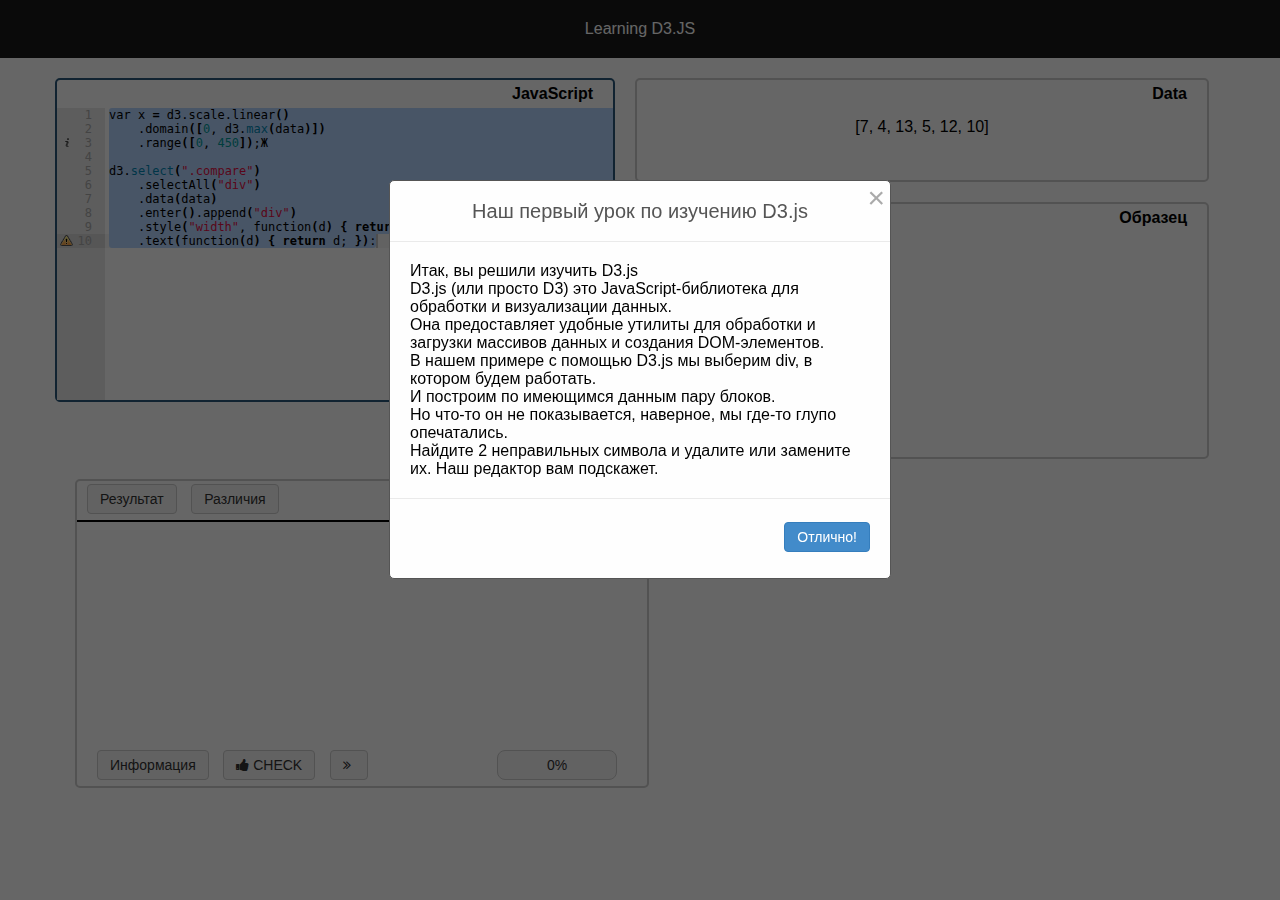
<file: index.html>
<!DOCTYPE html>
<html>
<head>
    <meta charset="utf-8">
    <meta name="viewport" content="width=device-width, initial-scale=1.0">
    <title>D3.js</title>
    <link rel="stylesheet" href="https://maxcdn.bootstrapcdn.com/font-awesome/4.5.0/css/font-awesome.min.css">
    <link rel="stylesheet" type="text/css" href="css/style.css">
</head>
<body>
<div class="container">
    <header class="main-header">
        <div class="header-container">Learning D3.JS</div>
    </header>

    <div class="row">

        <div class="blocks">
            <div class="displayb infotheory">
                <span class="block_name">JavaScript</span>
                <div class="infotype" id="js_editor">
                </div>
            </div>

        </div>
        <div class="tasks">
            <div class="massiv">
                <span class="block_name">Data</span>
                <div class="block_massiv" style="text-align: center;margin-top: 15px;">[7, 4, 13, 5, 12, 10]
                </div>
            </div>
            <div class="block2 example">
                <span class="block_name">Образец</span>
                <iframe id="example_iframe" class="iframeblock"></iframe>
            </div>
            <div class="block2 itog">
                <div style="border-bottom: 2px solid black;">
                    <button class="btn" onclick="user_result()">Результат</button>
                    <button class="btn" onclick="show_diff()">Различия</button>
                </div>
                <iframe id="result_iframe" class="iframeblock"></iframe>
                <div id="diff_div" class="iframeblock" style="display: none;min-height: 198px;"></div>

                <label class="btn newinfo" id="lesson-info" style="font-family: 'Helvetica', sans-serif;"
                       for="modal-1">Информация</label>

                <button class="btn checkbtn" onclick="compare()"><i class="fa fa-thumbs-up"></i>CHECK</button>

                <a class="btn next-level" id="next-level" href="second.html" style="pointer-events: none"><i
                        class="fa fa-angle-double-right" aria-hidden="true"></i></a>

                <button class="btn btn-default procent_result" id="result_button">0%</button>
            </div>
        </div>
    </div>

    <!-- Modal Window -->

    <div class="modal">
        <input class="modal-open" id="modal-1" type="checkbox" hidden>
        <div class="modal-wrap" aria-hidden="true" role="dialog">
            <label class="modal-overlay" for="modal-1"></label>
            <div class="modal-dialog">
                <div class="modal-header" style="text-align: center">
                    <h2>Наш первый урок по изучению D3.js</h2>
                    <label class="btn-close" for="modal-1" aria-hidden="true">×</label>
                </div>
                <div class="modal-body">
                    <p>Итак, вы решили изучить D3.js </p>
                    <p>D3.js (или просто D3) это JavaScript-библиотека для обработки и визуализации данных.</p>
                    <p>Она предоставляет удобные утилиты для обработки и загрузки массивов данных и создания
                        DOM-элементов.</p>
                    <p>В нашем примере с помощью D3.js мы выберим div, в котором будем работать.</p>
                    <p>И построим по имеющимся данным пару блоков.</p>
                    <p>Но что-то он не показывается, наверное, мы где-то глупо опечатались.</p>
                    <p>Найдите 2 неправильных символа и удалите или замените их. Наш редактор вам подскажет.</p>
                </div>
                <div class="modal-footer">
                    <label class="btn btn-primary" for="modal-1">Отлично!</label>
                </div>
            </div>
        </div>
    </div>

    <script src="https://ajax.googleapis.com/ajax/libs/jquery/2.2.2/jquery.min.js"></script>
    <script src="js/html2canvas.js"></script>
    <script src="js/resemble.js"></script>
    <!-- Don't forget to download ace-builds folder-->
    <script src="ace-builds/src-min-noconflict/ace.js" type="text/javascript" charset="utf-8"></script>
    <script>
        var example_canvas;
        var result_canvas;

        var example_html =
                '<html>\n' +
                '<head>\n' +
                '<title>Example</title>\n' +
                '<style>\n' +
                '.compare div {\n' +
                'font: 10px sans-serif;\n' +
                'background-color: #AC46B4;\n' +
                'border:1px solid black;\n' +
                'text-align: right;\n' +
                'padding: 3px;\n' +
                'margin: 1px;\n' +
                'margin-bottom: 2px;\n' +
                'color: white;\n' +
                '</style>\n' +
                '</head>\n' +
                '<body>\n' +
                '\t<div class="compare"></div>\n' +
                '\t<script src="http://d3js.org/d3.v3.min.js"  charset="utf-8"><\/script>\n' +
                '</body>\n' +
                '</html>';

        var array_data = 'var data = [7, 4, 13, 5, 12, 10];';

        var example_js =
                'var x = d3.scale.linear()\n' +
                '\t.domain([0, d3.max(data)])\n' +
                '\t.range([0, 450]);\n' +
                '\n' +
                'd3.select(".compare")\n' +
                '\t.selectAll("div")\n' +
                '\t.data(data)\n' +
                '\t.enter().append("div")\n' +
                '\t.style("width", function(d) { return x(d) + "px"; })\n' +
                '\t.text(function(d) { return d; });';

        var example_iframe = document.getElementById('example_iframe');
        var in_example_iframe = example_iframe.contentDocument || example_iframe.contentWindow.document;

        var result_iframe = document.getElementById('result_iframe');
        var in_result_iframe = result_iframe.contentDocument || result_iframe.contentWindow.document;

        in_example_iframe.open();
        in_example_iframe.write(example_html + "<script>" + array_data + example_js + "<\/script>");
        in_example_iframe.close();

        var js_editor = ace.edit("js_editor");
        js_editor.setTheme("ace/theme/github");
        js_editor.getSession().setMode("ace/mode/javascript");
        js_editor.setValue(
                'var x = d3.scale.linear()\n' +
                '\t.domain([0, d3.max(data)])\n' +
                '\t.range([0, 450]);Ж\n' +
                '\n' +
                'd3.select(".compare")\n' +
                '\t.selectAll("div")\n' +
                '\t.data(data)\n' +
                '\t.enter().append("div")\n' +
                '\t.style("width", function(d) { return x(d) + "px"; })\n' +
                '\t.text(function(d) { return d; }):'
        );


        in_result_iframe.open();
        in_result_iframe.write(example_html + "<script>" + array_data + js_editor.getValue() + "<\/script>");
        in_result_iframe.close();

        js_editor.getSession().on('change', function () {
            in_result_iframe.open();
            in_result_iframe.write(example_html + "<script>" + array_data + js_editor.getValue() + "<\/script>");
            in_result_iframe.close();
        });


        function compare() {
            <!-- Iframe to Canvas-->
//            var ex_svg = in_example_iframe.body.querySelector('svg');
//            var res_svg = in_result_iframe.body.querySelector('svg');
//            console.log(res_svg.parentNode);

            html2canvas(in_example_iframe.body, {
                onrendered: function (ex_canvas) {
                    example_canvas = ex_canvas;
                    html2canvas(in_result_iframe.body, {
                        onrendered: function (res_canvas) {
                            result_canvas = res_canvas;
                            var example_string = example_canvas.toDataURL();
                            var result_string = result_canvas.toDataURL();
                            <!-- Compare 2 Iframes -->
                            resemble(example_string).compareTo(result_string).onComplete(function (data) {
                                document.getElementById('result_button').innerHTML = Math.floor(100 - data.rawMisMatchPercentage) + ' %';
                                var image = new Image();
                                image.src = data.getImageDataUrl();
                                document.getElementById("diff_div").appendChild(image);
                                if (data.rawMisMatchPercentage <= 15) {
                                    set_cookie("finish_lesson-first", "true");
                                    $("#next-level").css('pointer-events', 'auto');
                                    $("#next-level").css('background-color', 'rgba(3,195,3,0.23');
                                }
                            });
                        }
                    });
                }
            });
        }
        function user_result() {
            $(document).ready(function () {
                $("#diff_div").css('display', 'none');
                $("#result_iframe").css('display', 'block');
            });
        }
        function show_diff() {
            $(document).ready(function () {
                $("#diff_div").css('display', 'block');
                $("#result_iframe").css('display', 'none');
            });
        }
    </script>
    <script>
        function set_cookie(name, value, exp_y, exp_m, exp_d, path, domain, secure) {
            var cookie_string = name + "=" + escape(value);

            if (exp_y) {
                var expires = new Date(exp_y, exp_m, exp_d);
                cookie_string += "; expires=" + expires.toGMTString();
            }

            if (path)
                cookie_string += "; path=" + escape(path);

            if (domain)
                cookie_string += "; domain=" + escape(domain);

            if (secure)
                cookie_string += "; secure";

            document.cookie = cookie_string;
        }
        function get_cookie(cookie_name) {
            var results = document.cookie.match('(^|;) ?' + cookie_name + '=([^;]*)(;|$)');

            if (results)
                return ( unescape(results[2]) );
            else
                return null;
        }
    </script>
    <script>
        $(window).load(function () {
            var first_open = get_cookie("open_modal-first");
            var finish_lesson = get_cookie("finish_lesson-first");
            if (first_open == null) {
                setTimeout(function () {
                    $('#lesson-info').trigger('click');
                }, 100);
                set_cookie("open_modal-first", "true");
            }
            console.log(finish_lesson);
            if (finish_lesson) {
                $("#next-level").css('pointer-events', 'auto');
                $("#next-level").css('background-color', 'rgba(3,195,3,0.23');
            }
        });
    </script>
</div>
</body>
</html>
</file>
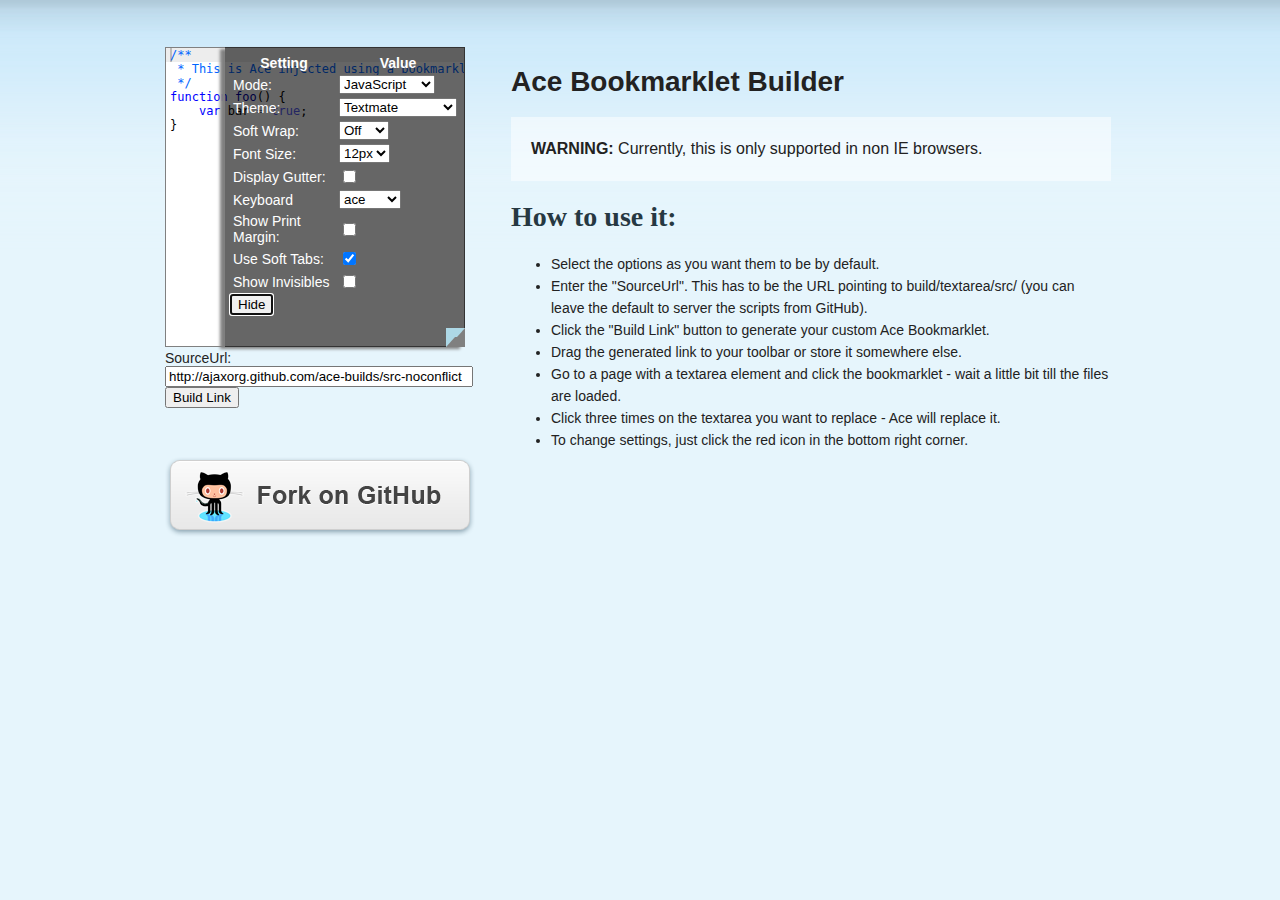
<file: ace-builds/demo/bookmarklet/index.html>
<!DOCTYPE html>
<html lang="en">
<head>
  <meta charset="UTF-8">
  <meta http-equiv="X-UA-Compatible" content="IE=edge,chrome=1">
  <link href="style.css" rel="stylesheet" type="text/css">
  <title>Ace Bookmarklet Builder</title>
</head>
<body>

<div id="wrapper">

<div class="content" style="width: 950px">
    <div class="column1" style="margin-top: 47px">
        <textarea id="textarea" style="width:300px; height:300px">
/**
 * This is Ace injected using a bookmarklet.
 */
function foo() {
    var bar = true;
}</textarea><br>
        SourceUrl: <br>
        <input id="srcURL" style="width:300px" value="http://ajaxorg.github.com/ace-builds/src-noconflict"></input><br>
        <button id="buBuild">Build Link</button> <br> <a href="#"></a>
        <a href="https://github.com/ajaxorg/ace/">
            <div class="fork_on_github" ></div>
        </a>
    </div>
    <div class="column2">
        <h1>Ace Bookmarklet Builder</h1>

        <p id="first">
        <strong>WARNING:</strong> Currently, this is only supported in non IE browsers.
        </p>

        <h2>How to use it:</h2>
        <ul>
            <li>Select the options as you want them to be by default.</li>
            <li>Enter the "SourceUrl". This has to be the URL pointing to build/textarea/src/ (you can leave the default to server the scripts from GitHub).</li>
            <li>Click the "Build Link" button to generate your custom Ace Bookmarklet.</li>
            <li>Drag the generated link to your toolbar or store it somewhere else.</li>
            <li>Go to a page with a textarea element and click the bookmarklet - wait a little bit till the files are loaded.</li>
            <li>Click three times on the textarea you want to replace - Ace will replace it.</li>
            <li>To change settings, just click the red icon in the bottom right corner.</li>
        </ul>
    </div>
</div>
</div>

<script>

function inject(options, callback) {
    var baseUrl = options.baseUrl || "../../src-noconflict";
    
    var load = function(path, callback) {
        var head = document.getElementsByTagName('head')[0];
        var s = document.createElement('script');

        s.src = baseUrl + "/" + path;
        head.appendChild(s);

        s.onload = s.onreadystatechange = function(_, isAbort) {
            if (isAbort || !s.readyState || s.readyState == "loaded" || s.readyState == "complete") {
                s = s.onload = s.onreadystatechange = null;
                if (!isAbort)
                    callback();
            }
        };
    };

    load("ace.js", function() {
        ace.config.loadModule("ace/ext/textarea", function() {
            var event = ace.require("ace/lib/event");
            var areas = document.getElementsByTagName("textarea");
            for (var i = 0; i < areas.length; i++) {
                event.addListener(areas[i], "click", function(e) {
                    if (e.detail == 3) {
                        ace.transformTextarea(e.target, options.ace);
                    }
                });
            }
            callback && callback();
        });
    });
}

// Call the inject function to load the ace files.
var textAce;
inject({}, function () {
    // Transform the textarea on the page into an ace editor.    
    var t = document.querySelector("textarea");
    textAce = ace.require("ace/ext/textarea").transformTextarea(t);
    setTimeout(function(){textAce.setDisplaySettings(true)});
});


document.getElementById("buBuild").onclick = function() {
    var injectSrc = inject.toString().split("\n").join("");
    injectSrc = injectSrc.replace(/\s+/g, " ");

    var options = textAce.getOptions();
    options.baseUrl = document.getElementById("srcURL").value;

    var a = document.querySelector("a");
    a.href = "javascript:(" + injectSrc + ")(" + JSON.stringify(options) + ")";
    a.innerHTML = "Ace Bookmarklet Link";
}

</script>

</body>
</html>
</file>
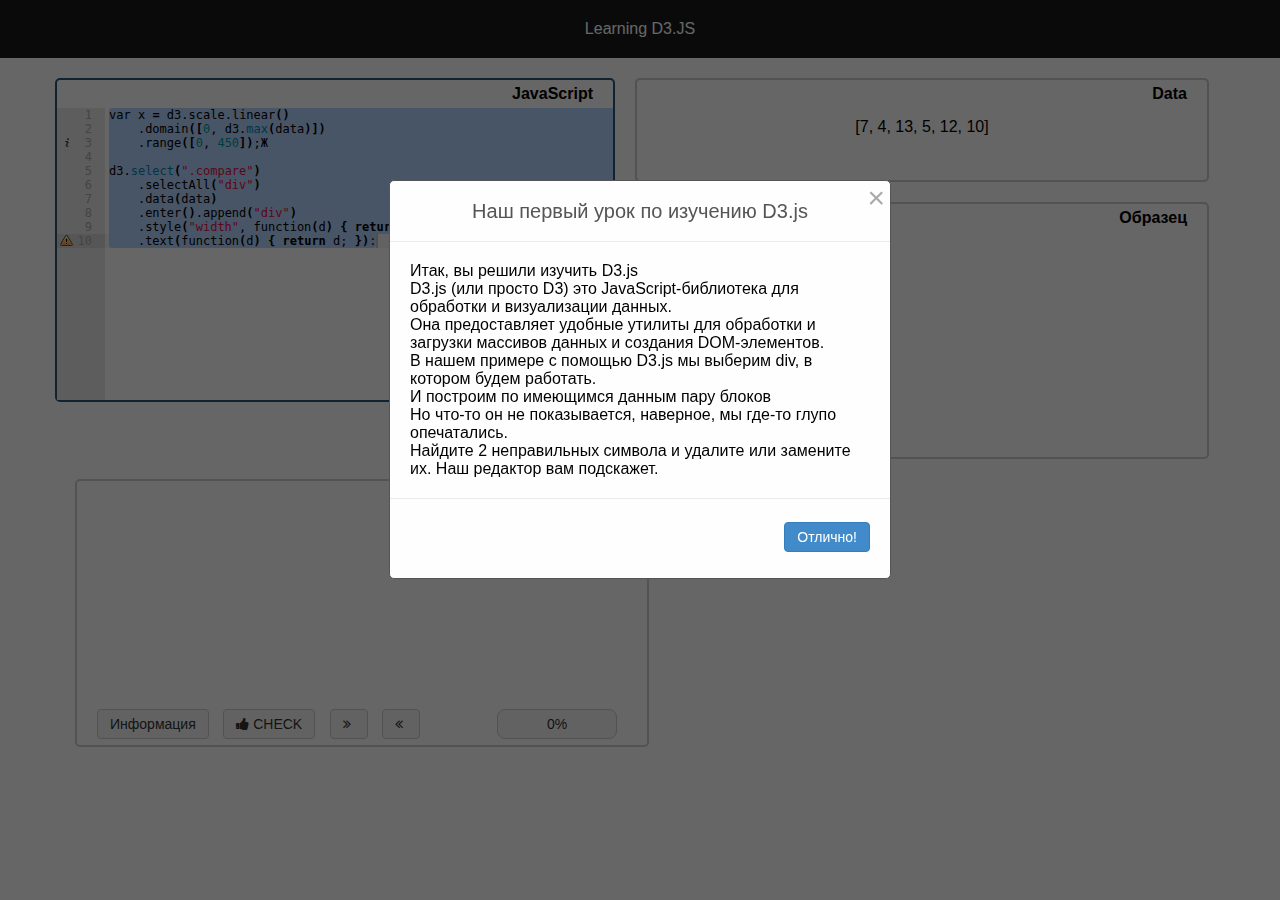
<file: second.html>
<!DOCTYPE html>
<html>
<head>
    <meta charset="utf-8">
    <meta name="viewport" content="width=device-width, initial-scale=1.0">
    <title>D3.js</title>
    <link rel="stylesheet" href="https://maxcdn.bootstrapcdn.com/font-awesome/4.5.0/css/font-awesome.min.css">
    <link rel="stylesheet" type="text/css" href="css/style.css">
</head>

<body>
<div class="container">
    <header class="main-header">
        <div class="header-container">Learning D3.JS</div>
    </header>

    <div class="row">

        <div class="blocks">
            <div class="displayb infotheory">
                <span class="block_name">JavaScript</span>
                <div class="infotype" id="js_editor">
                </div>
            </div>

        </div>
        <div class="tasks">
            <div class="massiv">
                <span class="block_name">Data</span>
                <div class="block_massiv" style="text-align: center;margin-top: 15px;">[7, 4, 13, 5, 12, 10]
                </div>
            </div>
            <div class="block2 example">
                <span class="block_name">Образец</span>
                <iframe id="example_iframe" class="iframeblock"></iframe>
            </div>
            <div class="block2 itog">
                <iframe id="result_iframe" class="iframeblock"></iframe>
                <label class="btn newinfo" id="lesson-info" style="font-family: 'Helvetica', sans-serif;"
                       for="modal-1">Информация</label>
                <button class="btn checkbtn" onclick="compare()"><i class="fa fa-thumbs-up"></i>CHECK</button>
                <a class="btn next-level" href="second.html" disabled><i class="fa fa-angle-double-right" aria-hidden="true"></i></a>
                <button class="btn btn-default procent_result" id="result_button">0%</button>
                <a class="btn next-level" href="index.html" style="margin-right: 0px"><i class="fa fa-angle-double-left" aria-hidden="true"></i></a>
            </div>
        </div>
    </div>

    <!-- Modal Window -->

    <div class="modal">
        <input class="modal-open" id="modal-1" type="checkbox" hidden>
        <div class="modal-wrap" aria-hidden="true" role="dialog">
            <label class="modal-overlay" for="modal-1"></label>
            <div class="modal-dialog">
                <div class="modal-header" style="text-align: center">
                    <h2>Наш первый урок по изучению D3.js</h2>
                    <label class="btn-close" for="modal-1" aria-hidden="true">×</label>
                </div>
                <div class="modal-body">
                    <p>Итак, вы решили изучить D3.js </p>
                    <p>D3.js (или просто D3) это JavaScript-библиотека для обработки и визуализации данных.</p>
                    <p>Она предоставляет удобные утилиты для обработки и загрузки массивов данных и создания
                        DOM-элементов.</p>
                    <p>В нашем примере с помощью D3.js мы выберим div, в котором будем работать.</p>
                    <p>И построим по имеющимся данным пару блоков</p>
                    <p>Но что-то он не показывается, наверное, мы где-то глупо опечатались.</p>
                    <p>Найдите 2 неправильных символа и удалите или замените их. Наш редактор вам подскажет.</p>
                </div>
                <div class="modal-footer">
                    <label class="btn btn-primary" for="modal-1">Отлично!</label>
                </div>
            </div>
        </div>
    </div>

    <script src="https://ajax.googleapis.com/ajax/libs/jquery/2.2.2/jquery.min.js"></script>
    <script src="js/html2canvas.js"></script>
    <script src="js/resemble.js"></script>
    <script src="ace-builds/src-min-noconflict/ace.js" type="text/javascript" charset="utf-8"></script>
    <script>
        var example_canvas;
        var result_canvas;

        var example_html =
                '<html>\n' +
                '<head>\n' +
                '<title>Example</title>\n' +
                '<style>\n' +
                '.compare div {\n' +
                'font: 10px sans-serif;\n' +
                'background-color: #AC46B4;\n' +
                'border:1px solid black;\n' +
                'text-align: right;\n' +
                'padding: 3px;\n' +
                'margin: 1px;\n' +
                'margin-bottom: 2px;\n' +
                'color: white;\n' +
                '</style>\n' +
                '</head>\n' +
                '<body>\n' +
                '\t<div class="compare"></div>\n' +
                '\t<script src="http://d3js.org/d3.v3.min.js"  charset="utf-8"><\/script>\n' +
                '</body>\n' +
                '</html>';

        var array_data = 'var data = [7, 4, 13, 5, 12, 10];';

        var example_js =
                'var x = d3.scale.linear()\n' +
                '\t.domain([0, d3.max(data)])\n' +
                '\t.range([0, 450]);\n' +
                '\n' +
                'd3.select(".compare")\n' +
                '\t.selectAll("div")\n' +
                '\t.data(data)\n' +
                '\t.enter().append("div")\n' +
                '\t.style("width", function(d) { return x(d) + "px"; })\n' +
                '\t.text(function(d) { return d; });';

        var example_iframe = document.getElementById('example_iframe');
        var in_example_iframe = example_iframe.contentDocument || example_iframe.contentWindow.document;

        var result_iframe = document.getElementById('result_iframe');
        var in_result_iframe = result_iframe.contentDocument || result_iframe.contentWindow.document;

        in_example_iframe.open();
        in_example_iframe.write(example_html + "<script>" + array_data + example_js + "<\/script>");
        in_example_iframe.close();

        var js_editor = ace.edit("js_editor");
        js_editor.setTheme("ace/theme/github");
        js_editor.getSession().setMode("ace/mode/javascript");
        js_editor.setValue(
                'var x = d3.scale.linear()\n' +
                '\t.domain([0, d3.max(data)])\n' +
                '\t.range([0, 450]);Ж\n' +
                '\n' +
                'd3.select(".compare")\n' +
                '\t.selectAll("div")\n' +
                '\t.data(data)\n' +
                '\t.enter().append("div")\n' +
                '\t.style("width", function(d) { return x(d) + "px"; })\n' +
                '\t.text(function(d) { return d; }):'
        );


        in_result_iframe.open();
        in_result_iframe.write(example_html + "<script>" + array_data + js_editor.getValue() + "<\/script>");
        in_result_iframe.close();

        js_editor.getSession().on('change', function () {
            in_result_iframe.open();
            in_result_iframe.write(example_html + "<script>" + array_data + js_editor.getValue() + "<\/script>");
            in_result_iframe.close();
        });

        function compare() {
            <!-- Iframe to Canvas-->
//            var ex_svg = in_example_iframe.body.querySelector('svg');
//            var res_svg = in_result_iframe.body.querySelector('svg');
//            console.log(res_svg.parentNode);

            html2canvas(in_example_iframe.body, {
                onrendered: function (ex_canvas) {
                    example_canvas = ex_canvas;
                    html2canvas(in_result_iframe.body, {
                        onrendered: function (res_canvas) {
                            result_canvas = res_canvas;
                            var example_string = example_canvas.toDataURL();
                            var result_string = result_canvas.toDataURL();
                            <!-- Compare 2 Iframes -->
                            resemble(example_string).compareTo(result_string).onComplete(function (data) {
                                document.getElementById('result_button').innerHTML = Math.floor(100 - data.rawMisMatchPercentage) + ' %';
                                $(document).ready(function () {
                                    if (data.rawMisMatchPercentage <= 15) {
                                        $("#next-level").prop('disabled', false);
                                        $("#next-level").css('background-color', 'rgba(3,195,3,0.23')
                                    }
                                });
                            });
                        }
                    });
                }
            });
        }
    </script>
    <script>
        $(window).load(function () {
            var first_open = get_cookie("open_modal-second");
            if (first_open == null) {
                setTimeout(function () {
                    $('#lesson-info').trigger('click');
                }, 100);
                set_cookie("open_modal-second", "true");
            }
        });
    </script>
    <script>
        function set_cookie(name, value, exp_y, exp_m, exp_d, path, domain, secure) {
            var cookie_string = name + "=" + escape(value);

            if (exp_y) {
                var expires = new Date(exp_y, exp_m, exp_d);
                cookie_string += "; expires=" + expires.toGMTString();
            }

            if (path)
                cookie_string += "; path=" + escape(path);

            if (domain)
                cookie_string += "; domain=" + escape(domain);

            if (secure)
                cookie_string += "; secure";

            document.cookie = cookie_string;
        }
        function get_cookie(cookie_name) {
            var results = document.cookie.match('(^|;) ?' + cookie_name + '=([^;]*)(;|$)');

            if (results)
                return ( unescape(results[2]) );
            else
                return null;
        }
    </script>
</div>
</body>
</html>
</file>
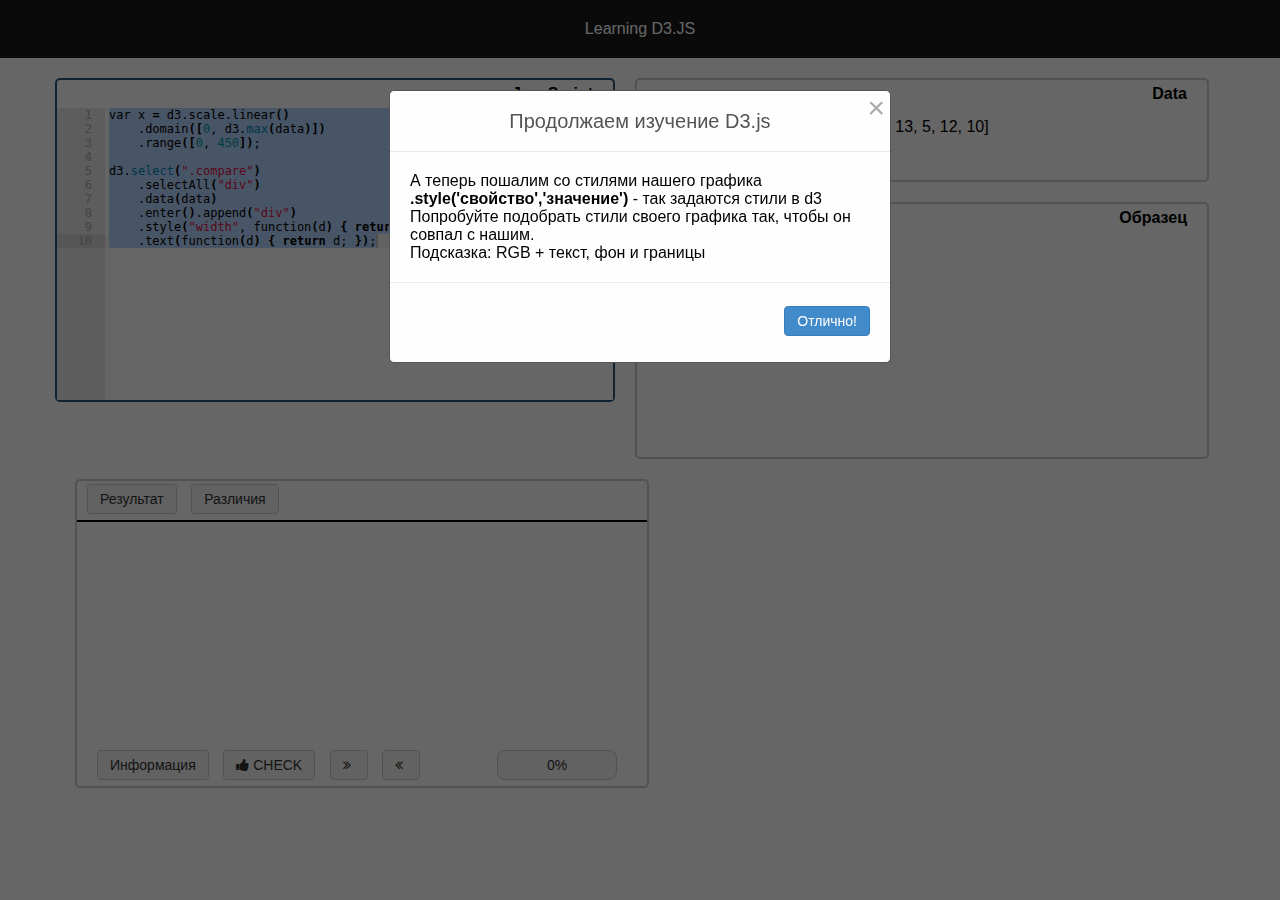
<file: third.html>
<!DOCTYPE html>
<html>
<head>
    <meta charset="utf-8">
    <meta name="viewport" content="width=device-width, initial-scale=1.0">
    <title>D3.js</title>
    <link rel="stylesheet" href="https://maxcdn.bootstrapcdn.com/font-awesome/4.5.0/css/font-awesome.min.css">
    <link rel="stylesheet" type="text/css" href="css/style.css">
</head>

<body>
<div class="container">
    <header class="main-header">
        <div class="header-container">Learning D3.JS</div>
    </header>

    <div class="row">

        <div class="blocks">
            <div class="displayb infotheory">
                <span class="block_name">JavaScript</span>
                <div class="infotype" id="js_editor">
                </div>
            </div>

        </div>
        <div class="tasks">
            <div class="massiv">
                <span class="block_name">Data</span>
                <div class="block_massiv" style="text-align: center;margin-top: 15px;">[7, 4, 13, 5, 12, 10]
                </div>
            </div>
            <div class="block2 example">
                <span class="block_name">Образец</span>
                <iframe id="example_iframe" class="iframeblock"></iframe>
            </div>
            <div class="block2 itog">
                <div style="border-bottom: 2px solid black;">
                    <button class="btn" onclick="user_result()">Результат</button>
                    <button class="btn" onclick="show_diff()">Различия</button>
                </div>
                <iframe id="result_iframe" class="iframeblock"></iframe>
                <div id="diff_div" class="iframeblock" style="display: none;min-height: 198px"></div>

                <label class="btn newinfo" id="lesson-info" style="font-family: 'Helvetica', sans-serif;"
                       for="modal-1">Информация</label>
                <button class="btn checkbtn" onclick="compare()"><i class="fa fa-thumbs-up"></i>CHECK</button>
                <a class="btn next-level" id="next-level" href="third.html" style="pointer-events: none"><i
                        class="fa fa-angle-double-right"
                        aria-hidden="true"></i></a>
                <button class="btn btn-default procent_result" id="result_button">0%</button>
                <a class="btn next-level" href="index.html" style="margin-right: 0"><i class="fa fa-angle-double-left"
                                                                                       aria-hidden="true"></i></a>
            </div>
        </div>
    </div>

    <!-- Modal Window -->

    <div class="modal">
        <input class="modal-open" id="modal-1" type="checkbox" hidden>
        <div class="modal-wrap" aria-hidden="true" role="dialog">
            <label class="modal-overlay" for="modal-1"></label>
            <div class="modal-dialog" style="top:10%">
                <div class="modal-header" style="text-align: center">
                    <h2>Продолжаем изучение D3.js</h2>
                    <label class="btn-close" for="modal-1" aria-hidden="true">×</label>
                </div>
                <div class="modal-body">
                    <p>А теперь пошалим со стилями нашего графика</p>
                    <p><b>.style('свойство','значение')</b> - так задаются стили в d3</p>
                    <p>Попробуйте подобрать стили своего графика так, чтобы он совпал с нашим.</p>
                    <p>Подсказка: RGB + текст, фон и границы</p>
                </div>
                <div class="modal-footer">
                    <label class="btn btn-primary" for="modal-1">Отлично!</label>
                </div>
            </div>
        </div>
    </div>

    <script src="https://ajax.googleapis.com/ajax/libs/jquery/2.2.2/jquery.min.js"></script>
    <script src="js/html2canvas.js"></script>
    <script src="js/resemble.js"></script>
    <script src="ace-builds/src-min-noconflict/ace.js" type="text/javascript" charset="utf-8"></script>
    <script>
        var example_canvas;
        var result_canvas;

        var example_html =
                '<html>\n' +
                '<head>\n' +
                '<title>Example</title>\n' +
                '<style>\n' +
                '.compare div {\n' +
                'font: 10px sans-serif;\n' +
                'background-color: #AC46B4;\n' +
                'border:1px solid black;\n' +
                'text-align: right;\n' +
                'padding: 3px;\n' +
                'margin: 1px;\n' +
                'margin-bottom: 2px;\n' +
                'color: white;\n' +
                '</style>\n' +
                '</head>\n' +
                '<body>\n' +
                '\t<div class="compare"></div>\n' +
                '\t<script src="http://d3js.org/d3.v3.min.js"  charset="utf-8"><\/script>\n' +
                '</body>\n' +
                '</html>';

        var array_data = 'var data = [7, 4, 13, 5, 12, 10];';

        var example_js =
                'var x = d3.scale.linear()\n' +
                '\t.domain([0, d3.max(data)])\n' +
                '\t.range([0, 450]);\n' +
                '\n' +
                'd3.select(".compare")\n' +
                '\t.selectAll("div")\n' +
                '\t.data(data)\n' +
                '\t.enter().append("div")\n' +
                '\t.style("width", function(d) { return x(d) + "px"; })\n' +
                '\t.text(function(d) { return d; })' +
                '\t.style("color", "red")\n' +
                '\t.style("background", "blue")\n' +
                '\t.style("border", "1px solid green");';

        var example_iframe = document.getElementById('example_iframe');
        var in_example_iframe = example_iframe.contentDocument || example_iframe.contentWindow.document;

        var result_iframe = document.getElementById('result_iframe');
        var in_result_iframe = result_iframe.contentDocument || result_iframe.contentWindow.document;

        in_example_iframe.open();
        in_example_iframe.write(example_html + "<script>" + array_data + example_js + "<\/script>");
        in_example_iframe.close();

        var js_editor = ace.edit("js_editor");
        js_editor.setTheme("ace/theme/github");
        js_editor.getSession().setMode("ace/mode/javascript");
        js_editor.setValue(
                'var x = d3.scale.linear()\n' +
                '\t.domain([0, d3.max(data)])\n' +
                '\t.range([0, 450]);\n' +
                '\n' +
                'd3.select(".compare")\n' +
                '\t.selectAll("div")\n' +
                '\t.data(data)\n' +
                '\t.enter().append("div")\n' +
                '\t.style("width", function(d) { return x(d) + "px"; })\n' +
                '\t.text(function(d) { return d; });'
        );


        in_result_iframe.open();
        in_result_iframe.write(example_html + "<script>" + array_data + js_editor.getValue() + "<\/script>");
        in_result_iframe.close();

        js_editor.getSession().on('change', function () {
            in_result_iframe.open();
            in_result_iframe.write(example_html + "<script>" + array_data + js_editor.getValue() + "<\/script>");
            in_result_iframe.close();
        });

        function compare() {
            <!-- Iframe to Canvas-->
            html2canvas(in_example_iframe.body, {
                onrendered: function (ex_canvas) {
                    example_canvas = ex_canvas;
                    html2canvas(in_result_iframe.body, {
                        onrendered: function (res_canvas) {
                            result_canvas = res_canvas;
                            var example_string = example_canvas.toDataURL();
                            var result_string = result_canvas.toDataURL();
                            <!-- Compare 2 Iframes -->
                            resemble(example_string).compareTo(result_string).onComplete(function (data) {
                                document.getElementById('result_button').innerHTML = Math.floor(100 - data.rawMisMatchPercentage) + ' %';
                                var image = new Image();
                                image.src = data.getImageDataUrl();
                                document.getElementById("diff_div").appendChild(image);
                                if (data.rawMisMatchPercentage <= 5) {
                                    set_cookie("finish_lesson-third", "true");
                                    $("#next-level").css('pointer-events', 'auto');
                                    $("#next-level").css('background-color', 'rgba(3,195,3,0.23');
                                }
                            });
                        }
                    });
                }
            });
        }
    </script>
    <script>
        $(window).load(function () {
            var first_open = get_cookie("open_modal-third");
            var finish_lesson = get_cookie("finish_lesson-third");
            if (first_open == null) {
                setTimeout(function () {
                    $('#lesson-info').trigger('click');
                }, 100);
                set_cookie("open_modal-third", "true");
            }
            if (finish_lesson) {
                $("#next-level").css('pointer-events', 'auto');
                $("#next-level").css('background-color', 'rgba(3,195,3,0.23');
            }
        });
    </script>
    <script>
        function user_result() {
            $(document).ready(function () {
                $("#diff_div").css('display', 'none');
                $("#result_iframe").css('display', 'block');
            });
        }
        function show_diff() {
            $(document).ready(function () {
                $("#diff_div").css('display', 'block');
                $("#result_iframe").css('display', 'none');
            });
        }
    </script>
    <script>
        function set_cookie(name, value, exp_y, exp_m, exp_d, path, domain, secure) {
            var cookie_string = name + "=" + escape(value);

            if (exp_y) {
                var expires = new Date(exp_y, exp_m, exp_d);
                cookie_string += "; expires=" + expires.toGMTString();
            }

            if (path)
                cookie_string += "; path=" + escape(path);

            if (domain)
                cookie_string += "; domain=" + escape(domain);

            if (secure)
                cookie_string += "; secure";

            document.cookie = cookie_string;
        }
        function get_cookie(cookie_name) {
            var results = document.cookie.match('(^|;) ?' + cookie_name + '=([^;]*)(;|$)');

            if (results)
                return ( unescape(results[2]) );
            else
                return null;
        }
    </script>
</div>
</body>
</html>
</file>
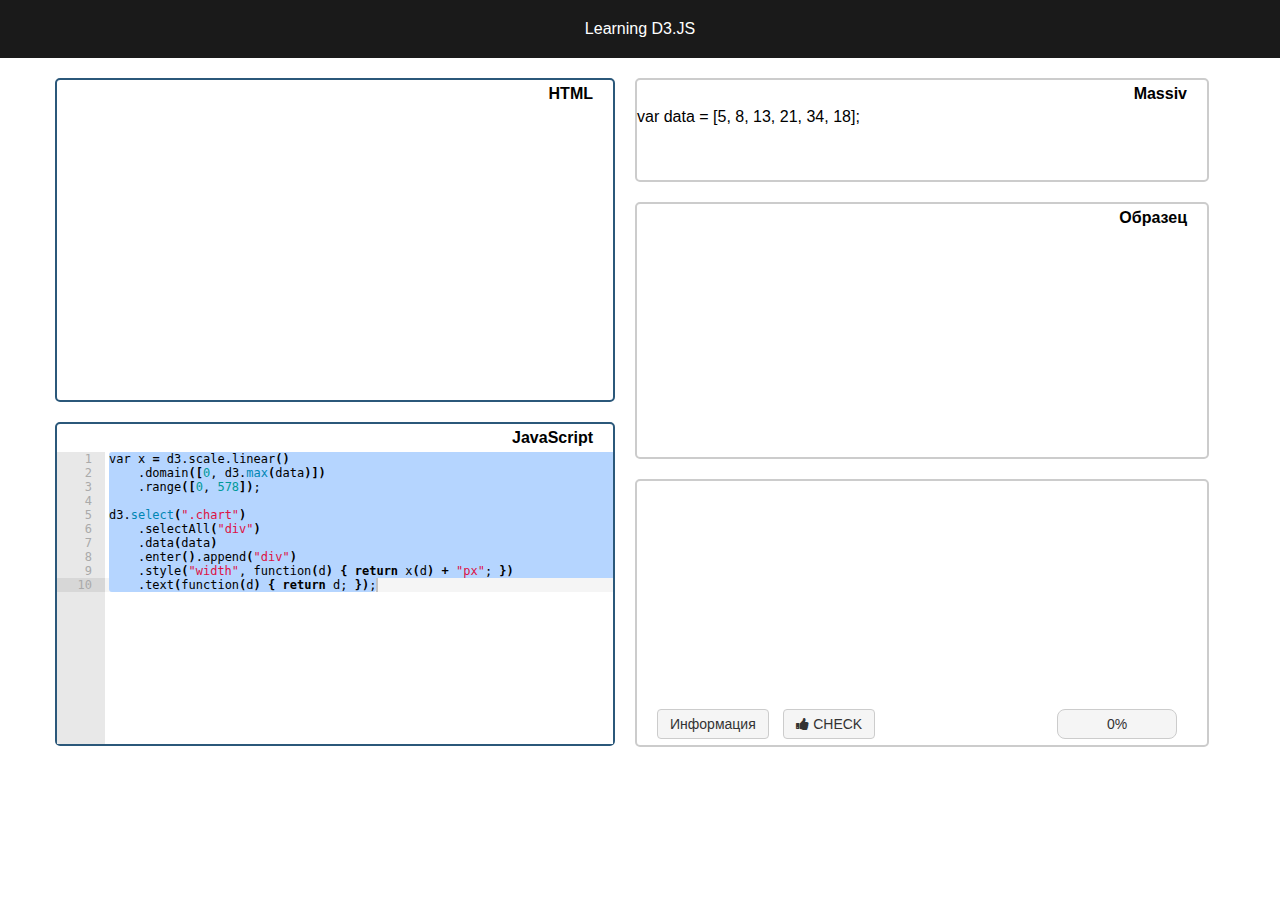
<file: Web.html>
<!DOCTYPE html>
<html>
<head>
    <meta charset="utf-8">
    <meta name="viewport" content="width=device-width, initial-scale=1.0">
    <title>D3.js</title>
    <link rel="stylesheet" href="https://maxcdn.bootstrapcdn.com/font-awesome/4.5.0/css/font-awesome.min.css">
    <link rel="stylesheet" type="text/css" href="css/style.css">
</head>
<body>
<div class="container">
    <header class="main-header">
        <div class="header-container">Learning D3.JS</div>
    </header>

    <div class="row">

        <div class="blocks">
            <div class="displayb checkblock">
                <span class="block_name">HTML</span>
                <div class="infotype" id="html_editor"></div>
            </div>

            <div class="displayb infotheory">
                <span class="block_name">JavaScript</span>
                <div class="infotype" id="js_editor"></iframe>
                </div>
            </div>

        </div>
        <div class="tasks">
            <div class="massiv">
                <span class="block_name">Massiv</span>
                <div class="block_massiv">var data = [5, 8, 13, 21, 34, 18];</div>
            </div>
            <div class="block2 example">
                <span class="block_name">Образец</span>
                <iframe id="example_iframe" class="iframeblock"></iframe>
            </div>
            <div class="block2 itog">
                <iframe id="result_iframe" class="iframeblock"></iframe>
                <label class="btn newinfo" style="font-family: 'Helvetica', sans-serif;" for="modal-1">Информация</label>
                <button class="btn checkbtn" onclick="compare()"><i class="fa fa-thumbs-up"></i>CHECK</button>
                <button class="btn btn-default procent_result" id="result_button">0%</button>
            </div>
        </div>
    </div>

    <!-- Modal Window -->
    <div class="modal">
        <input class="modal-open" id="modal-1" type="checkbox" hidden>
        <div class="modal-wrap" aria-hidden="true" role="dialog">
            <label class="modal-overlay" for="modal-1"></label>
            <div class="modal-dialog">
                <div class="modal-header">
                    <h2>Модальное окно на CSS! :-)</h2>
                    <label class="btn-close" for="modal-1" aria-hidden="true">×</label>
                </div>
                <div class="modal-body">
                    <p>Это всего лишь один небольшой пример :D</p>
                </div>
                <div class="modal-footer">
                    <label class="btn btn-primary" for="modal-1">Отлично!</label>
                </div>
            </div>
        </div>
    </div>

    <script src="https://ajax.googleapis.com/ajax/libs/jquery/2.2.2/jquery.min.js"></script>
    <script src="js/html2canvas.js"></script>
    <script src="js/resemble.js"></script>
    <script src="ace-builds/src-min-noconflict/ace.js" type="text/javascript" charset="utf-8"></script>
    <script>
        var example_canvas;
        var result_canvas;

        var example_html =
                '<html>\n' +
                '<head>\n' +
                '\t<title>Result</title>\n' +
                '\t<style>\n' +
                '\t\t.chart div {\n' +
                '\t\t\tfont: 10px sans-serif;\n' +
                '\t\t\tbackground-color: steelblue;\n' +
                '\t\t\ttext-align: right;\n' +
                '\t\t\tpadding: 3px;\n' +
                '\t\t\tmargin: 1px;\n' +
                '\t\t\tcolor: white;\n' +
                '\t\t}\n' +
                '\t</style>\n' +
                '</head>\n' +
                '<body>\n' +
                '\t<div class="chart"></div>\n' +
                '\t<script src="http://d3js.org/d3.v3.min.js" charset="utf-8"><\/script>\n' +
                '</body>\n' +
                '</html>';

        var array_data = 'var data = [5, 8, 13, 21, 34, 18];';

        var example_js =
                'var x = d3.scale.linear()\n' +
                '\t.domain([0, d3.max(data)])\n' +
                '\t.range([0, 578]);\n' +
                '\n' +
                'd3.select(".chart")\n' +
                '\t.selectAll("div")\n' +
                '\t.data(data)\n' +
                '\t.enter().append("div")\n' +
                '\t.style("width", function(d) { return x(d) + "px"; })\n' +
                '\t.text(function(d) { return d; });'


        var result_iframe = document.getElementById('result_iframe');
        var in_result_iframe = result_iframe.contentDocument || result_iframe.contentWindow.document;

        var example_iframe = document.getElementById('example_iframe');
        var in_example_iframe = example_iframe.contentDocument || example_iframe.contentWindow.document;

        in_example_iframe.open();
        in_example_iframe.write(example_html + "<script>" + array_data + example_js + "<\/script>");
        in_example_iframe.close();

        var js_editor = ace.edit("js_editor");
        js_editor.setTheme("ace/theme/github");
        js_editor.getSession().setMode("ace/mode/javascript");
        js_editor.setValue(
                'var x = d3.scale.linear()\n' +
                '\t.domain([0, d3.max(data)])\n' +
                '\t.range([0, 578]);\n' +
                '\n' +
                'd3.select(".chart")\n' +
                '\t.selectAll("div")\n' +
                '\t.data(data)\n' +
                '\t.enter().append("div")\n' +
                '\t.style("width", function(d) { return x(d) + "px"; })\n' +
                '\t.text(function(d) { return d; });'
        );


        in_result_iframe.open();
        in_result_iframe.write(example_html + "<script>" + array_data + js_editor.getValue() + "<\/script>");
        in_result_iframe.close();

        js_editor.getSession().on('change', function () {
            in_result_iframe.open();
            in_result_iframe.write(example_html + "<script>" + array_data + js_editor.getValue() + "<\/script>");
            in_result_iframe.close();
        });

        function compare() {
            <!-- Iframe to Canvas-->
            html2canvas(in_example_iframe.body, {
                onrendered: function (ex_canvas) {
                    example_canvas = ex_canvas;
                    html2canvas(in_result_iframe.body, {
                        onrendered: function (res_canvas) {
                            result_canvas = res_canvas;
                            var example_string = example_canvas.toDataURL("image/jpeg", 1.0);
                            var result_string = result_canvas.toDataURL("image/jpeg", 1.0);
                            <!-- Compare 2 Iframes -->
                            resemble(result_string).compareTo(example_string).onComplete(function (data) {
                                document.getElementById('result_button').innerHTML = (100 - data.rawMisMatchPercentage) + ' %';
                            });
                        }
                    });
                }
            });
        }
    </script>
</div>
</body>
</html>
</file>
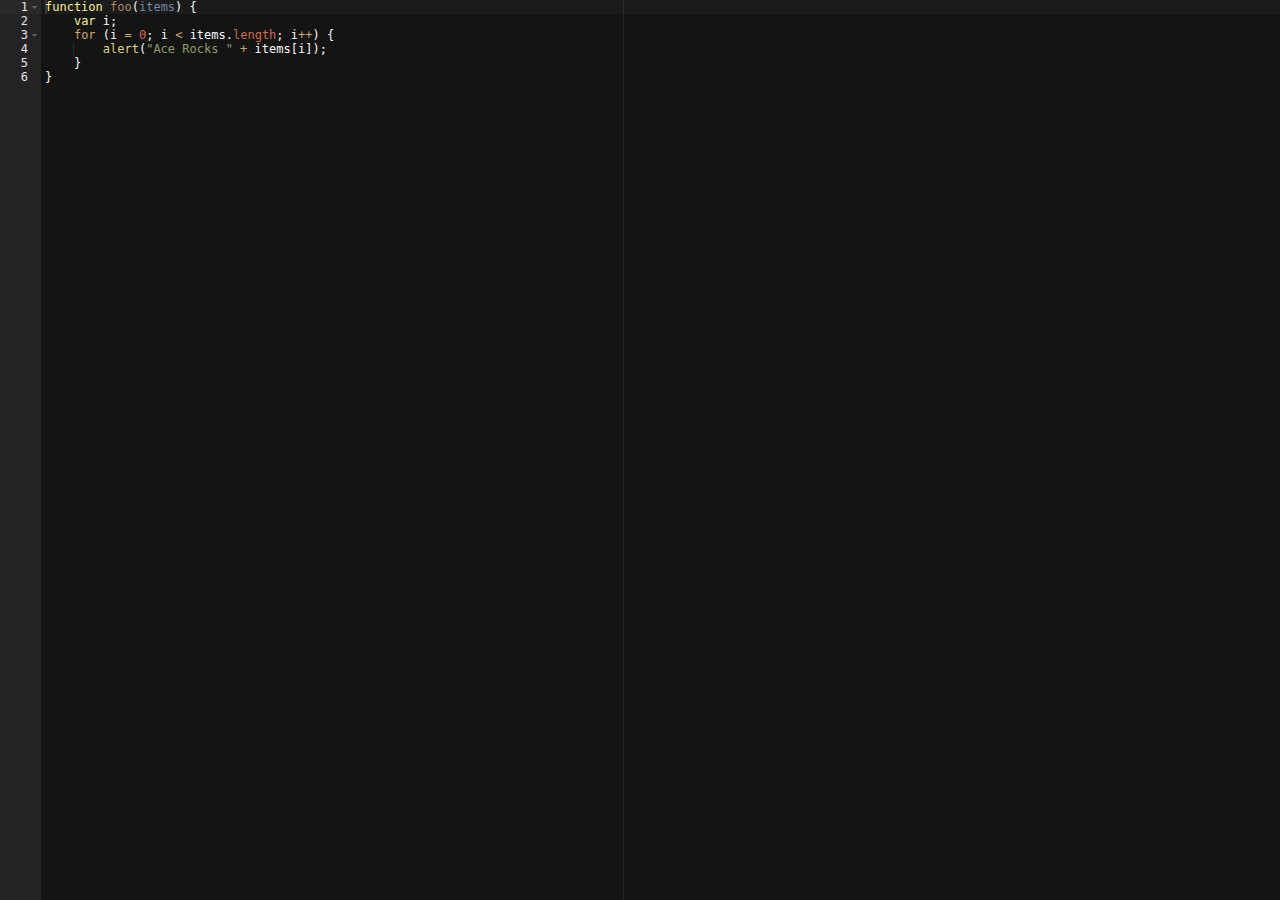
<file: ace-builds/editor.html>
<!DOCTYPE html>
<html lang="en">
<head>
  <meta charset="UTF-8">
  <meta http-equiv="X-UA-Compatible" content="IE=edge,chrome=1">
  <title>Editor</title>
  <style type="text/css" media="screen">
    body {
        overflow: hidden;
    }

    #editor {
        margin: 0;
        position: absolute;
        top: 0;
        bottom: 0;
        left: 0;
        right: 0;
    }
  </style>
</head>
<body>

<pre id="editor">function foo(items) {
    var i;
    for (i = 0; i &lt; items.length; i++) {
        alert("Ace Rocks " + items[i]);
    }
}</pre>

<script src="src-noconflict/ace.js" type="text/javascript" charset="utf-8"></script>
<script>
    var editor = ace.edit("editor");
    editor.setTheme("ace/theme/twilight");
    editor.session.setMode("ace/mode/javascript");
</script>

</body>
</html>
</file>
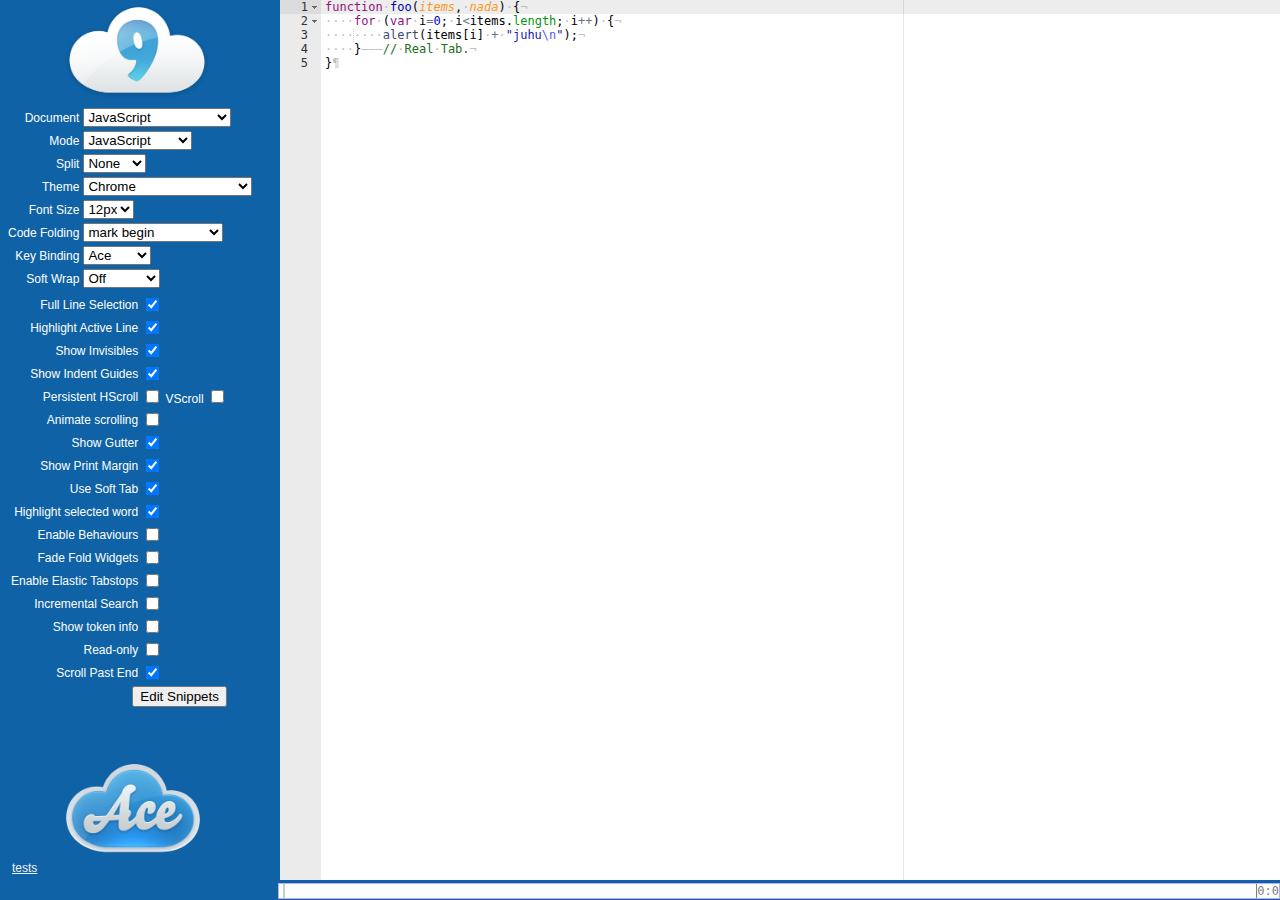
<file: ace-builds/kitchen-sink.html>
<!DOCTYPE html>

<html lang="en">
<head>
    <meta http-equiv="Content-Type" content="text/html; charset=utf-8">
    <title>Ace Kitchen Sink</title>
    <meta name="author" content="Fabian Jakobs">
    <!--
    Ace
      version 1.2.3
      commit  
    -->

    <link rel="stylesheet" href="demo/kitchen-sink/styles.css" type="text/css" media="screen" charset="utf-8">
    <script async="true" src="https://use.edgefonts.net/source-code-pro.js"></script>

    <link href="./doc/site/images/favicon.ico" rel="icon" type="image/x-icon">
</head>
<body>
<div id="optionsPanel" style="position:absolute;height:100%;width:260px">
  <a href="http://c9.io" title="Cloud9 IDE | Your code anywhere, anytime">
    <img id="c9-logo" src="demo/kitchen-sink/logo.png" style="width: 172px;margin: -9px 30px -12px 51px;">
  </a>
  <div style="position: absolute; overflow: hidden; top:100px; bottom:0">
  <div style="width: 120%; height:100%; overflow-y: scroll">

  <table id="controls">
    <tr>
      <td>
        <label for="doc">Document</label>
      </td><td>
        <select id="doc" size="1">
        </select>
      </td>
    </tr>
    <tr>
      <td >
        <label for="mode">Mode</label>
      </td><td>
        <select id="mode" size="1">
        </select>
      </td>
    </tr>
    <tr>
      <td>
        <label for="split">Split</label>
      </td><td>
        <select id="split" size="1">
          <option value="none">None</option>
          <option value="below">Below</option>
          <option value="beside">Beside</option>
        </select>
      </td>
    </tr>
    <tr>
      <td >
        <label for="theme">Theme</label>
      </td><td>
        <select id="theme" size="1">
          
        </select>
      </td>
    </tr>
    <tr>
      <td>
        <label for="fontsize">Font Size</label>
      </td><td>
        <select id="fontsize" size="1">
          <option value="10px">10px</option>
          <option value="11px">11px</option>
          <option value="12px" selected="selected">12px</option>
          <option value="13px">13px</option>
          <option value="14px">14px</option>
          <option value="16px">16px</option>
          <option value="18px">18px</option>
          <option value="20px">20px</option>
          <option value="24px">24px</option>
        </select>
      </td>
    </tr>
    <tr>
      <td>
        <label for="folding">Code Folding</label>
      </td><td>
        <select id="folding" size="1">
          <option value="manual">manual</option>
          <option value="markbegin" selected="selected">mark begin</option>
          <option value="markbeginend">mark begin and end</option>
        </select>
      </td>
    </tr>
    <tr>
      <td >
        <label for="keybinding">Key Binding</label>
      </td><td>
        <select id="keybinding" size="1">
          <option value="ace">Ace</option>
          <option value="vim">Vim</option>
          <option value="emacs">Emacs</option>
          <option value="custom">Custom</option>
        </select>
      </td>
    </tr>
    <tr>
      <td >
        <label for="soft_wrap">Soft Wrap</label>
      </td><td>
        <select id="soft_wrap" size="1">
          <option value="off">Off</option>
          <option value="40">40 Chars</option>
          <option value="80">80 Chars</option>
          <option value="free">Free</option>
        </select>
      </td>
    </tr>

    <tr><td colspan="2">
    <table id="more-controls">
    <tr>
      <td>
        <label for="select_style">Full Line Selection</label>
      </td><td>
        <input type="checkbox" name="select_style" id="select_style" checked>
      </td>
    </tr>
    <tr>
      <td>
        <label for="highlight_active">Highlight Active Line</label>
      </td><td>
        <input type="checkbox" name="highlight_active" id="highlight_active" checked>
      </td>
    </tr>
    <tr>
      <td >
        <label for="show_hidden">Show Invisibles</label>
      </td><td>
        <input type="checkbox" name="show_hidden" id="show_hidden" checked>
      </td>
    </tr>
    <tr>
      <td >
        <label for="display_indent_guides">Show Indent Guides</label>
      </td><td>
        <input type="checkbox" name="display_indent_guides" id="display_indent_guides" checked>
      </td>
    </tr>
    <tr>
      <td >
        <label for="show_hscroll">Persistent HScroll</label>
      </td><td>
        <input type="checkbox" name="show_hscroll" id="show_hscroll">
		<label for="show_hscroll">VScroll</label>
        <input type="checkbox" name="show_vscroll" id="show_vscroll">
      </td>
    </tr>
    <tr>
      <td >
        <label for="animate_scroll">Animate scrolling</label>
      </td><td>
        <input type="checkbox" name="animate_scroll" id="animate_scroll">
      </td>
    </tr>
    <tr>
      <td >
        <label for="show_gutter">Show Gutter</label>
      </td><td>
        <input type="checkbox" id="show_gutter" checked>
      </td>
    </tr>
    <tr>
      <td >
        <label for="show_print_margin">Show Print Margin</label>
      </td><td>
        <input type="checkbox" id="show_print_margin" checked>
      </td>
    </tr>
    <tr>
      <td >
        <label for="soft_tab">Use Soft Tab</label>
      </td><td>
        <input type="checkbox" id="soft_tab" checked>
      </td>
    </tr>
    <tr>
      <td >
        <label for="highlight_selected_word">Highlight selected word</label>
      </td>
      <td>
        <input type="checkbox" id="highlight_selected_word" checked>
      </td>
    </tr>
    <tr>
      <td >
        <label for="enable_behaviours">Enable Behaviours</label>
      </td>
      <td>
        <input type="checkbox" id="enable_behaviours">
      </td>
    </tr>
    <tr>
      <td >
        <label for="fade_fold_widgets">Fade Fold Widgets</label>
      </td>
      <td>
        <input type="checkbox" id="fade_fold_widgets">
      </td>
    </tr>
    <tr>
      <td >
        <label for="elastic_tabstops">Enable Elastic Tabstops</label>
      </td>
      <td>
        <input type="checkbox" id="elastic_tabstops">
      </td>
    </tr>
    <tr>
      <td >
        <label for="isearch">Incremental Search</label>
      </td>
      <td>
        <input type="checkbox" id="isearch">
      </td>
    </tr>
    <tr>
      <td >
        <label for="highlight_token">Show token info</label>
      </td>
      <td>
        <input type="checkbox" id="highlight_token">
      </td>
    </tr>
    <tr>
      <td >
        <label for="read_only">Read-only</label>
      </td>
      <td>
        <input type="checkbox" id="read_only">
      </td>
    </tr>
    <tr>
      <td >
        <label for="scrollPastEnd">Scroll Past End</label>
      </td>
      <td>
        <input type="checkbox" id="scrollPastEnd" checked>
      </td>
    </tr>
    <tr>
      <td colspan="2">
        <input type="button" value="Edit Snippets" onclick="env.editSnippets()">
      </td>
    </tr>
  </table>
  </td></tr>
  </table>
  
  <a href="http://ace.c9.io">
    <img id="ace-logo" src="demo/kitchen-sink/ace-logo.png" style="width: 134px;margin: 46px 0px 4px 66px;">
  </a>
  <div><a target="_test" href="./lib/ace/test/tests.html"
    style="color: whitesmoke; text-align: left; padding: 1em;">tests</a>
  </div>
  </div>
  </div>
</div>
  <div id="editor-container"></div>




  <script src="src/ace.js" data-ace-base="src" type="text/javascript" charset="utf-8"></script>
  <script src="src/keybinding-vim.js"></script>
  <script src="src/keybinding-emacs.js"></script>
  <script src="demo/kitchen-sink/demo.js"></script>
  <script type="text/javascript" charset="utf-8">
    require("kitchen-sink/demo");
  </script>
    

</body>
</html>
</file>
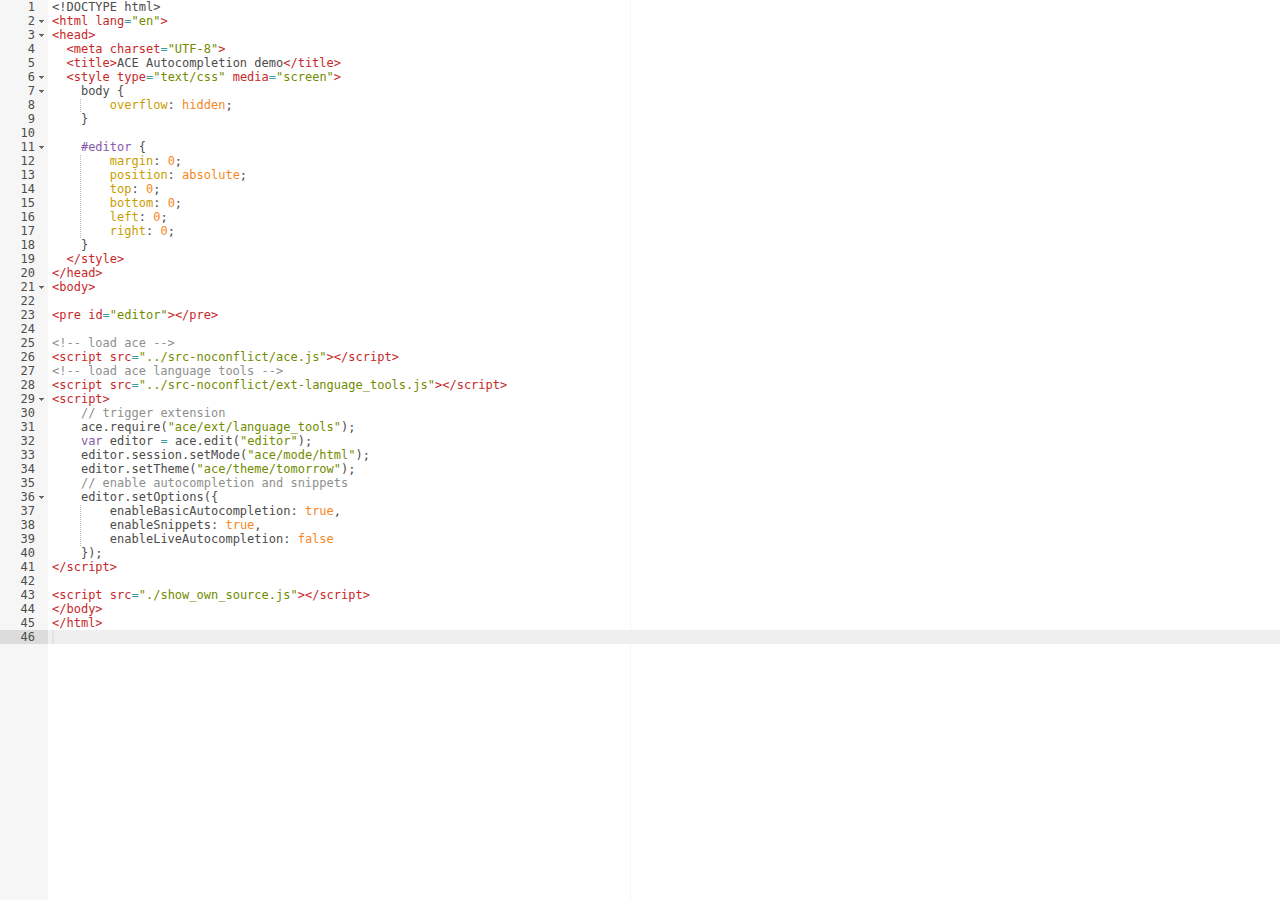
<file: ace-builds/demo/autocompletion.html>
<!DOCTYPE html>
<html lang="en">
<head>
  <meta charset="UTF-8">
  <title>ACE Autocompletion demo</title>
  <style type="text/css" media="screen">
    body {
        overflow: hidden;
    }
    
    #editor { 
        margin: 0;
        position: absolute;
        top: 0;
        bottom: 0;
        left: 0;
        right: 0;
    }
  </style>
</head>
<body>

<pre id="editor"></pre>

<!-- load ace -->
<script src="../src-noconflict/ace.js"></script>
<!-- load ace language tools -->
<script src="../src-noconflict/ext-language_tools.js"></script>
<script>
    // trigger extension
    ace.require("ace/ext/language_tools");
    var editor = ace.edit("editor");
    editor.session.setMode("ace/mode/html");
    editor.setTheme("ace/theme/tomorrow");
    // enable autocompletion and snippets
    editor.setOptions({
        enableBasicAutocompletion: true,
        enableSnippets: true,
        enableLiveAutocompletion: false
    });
</script>

<script src="./show_own_source.js"></script>
</body>
</html>
</file>
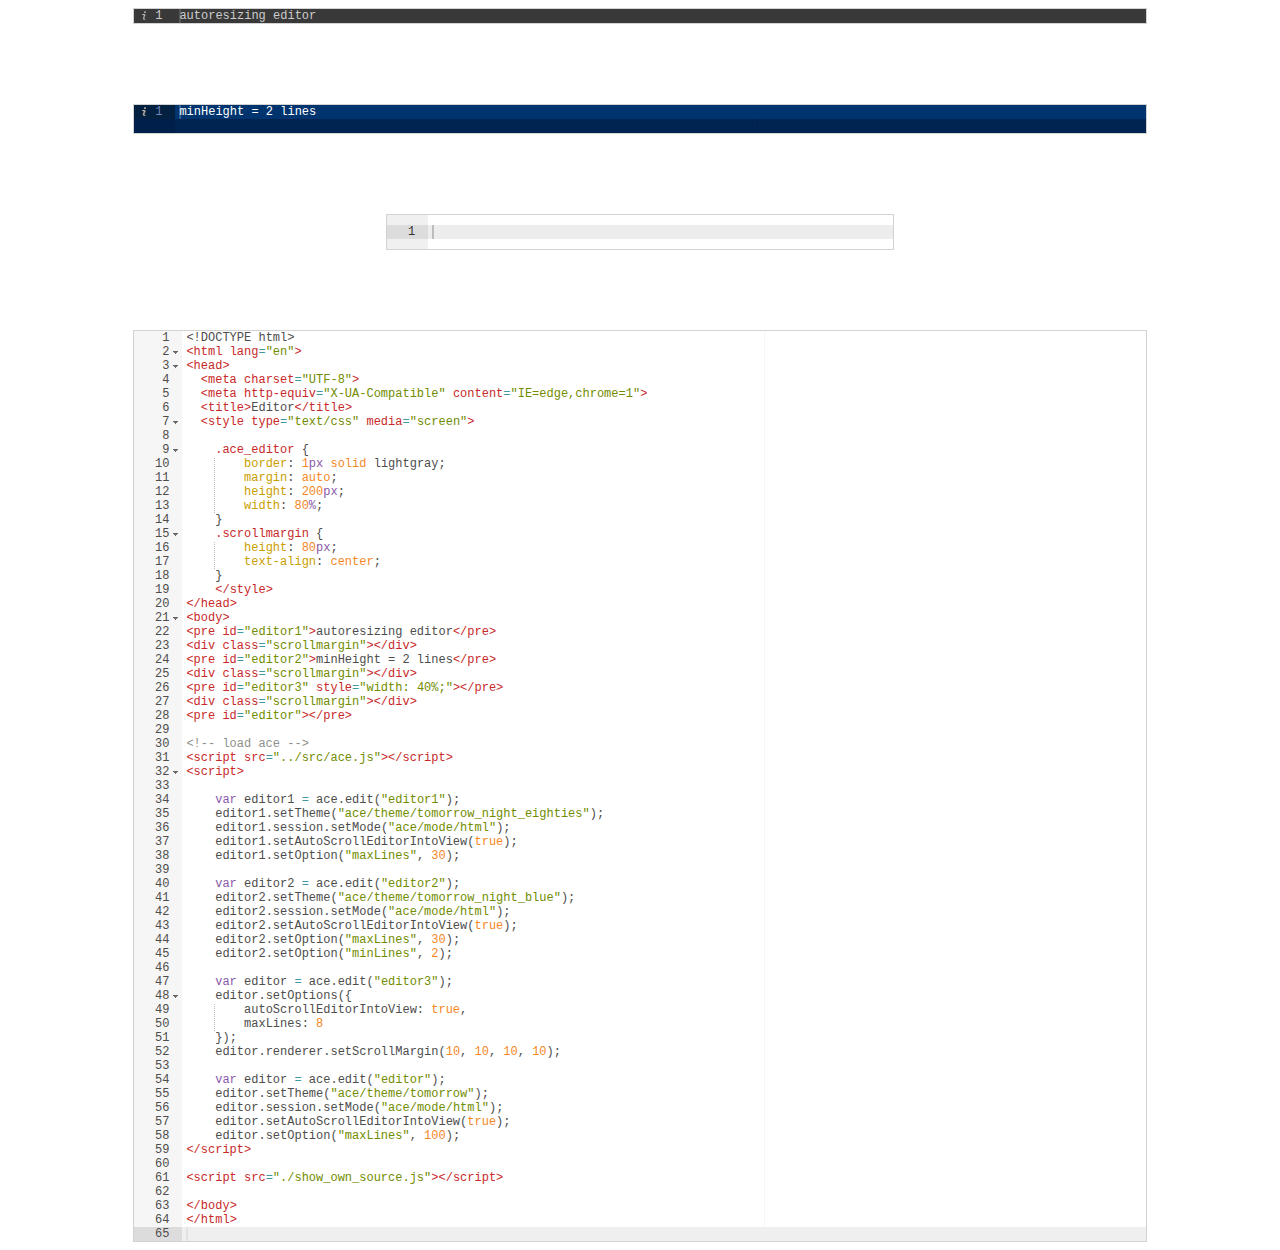
<file: ace-builds/demo/autoresize.html>
<!DOCTYPE html>
<html lang="en">
<head>
  <meta charset="UTF-8">
  <meta http-equiv="X-UA-Compatible" content="IE=edge,chrome=1">
  <title>Editor</title>
  <style type="text/css" media="screen">

	.ace_editor {
		border: 1px solid lightgray;
		margin: auto;
		height: 200px;
		width: 80%;
	}
	.scrollmargin {
		height: 80px;
        text-align: center;
	}
    </style>
</head>
<body>
<pre id="editor1">autoresizing editor</pre>
<div class="scrollmargin"></div>
<pre id="editor2">minHeight = 2 lines</pre>
<div class="scrollmargin"></div>
<pre id="editor3" style="width: 40%;"></pre>
<div class="scrollmargin"></div>
<pre id="editor"></pre>

<!-- load ace -->
<script src="../src/ace.js"></script>
<script>

    var editor1 = ace.edit("editor1");
    editor1.setTheme("ace/theme/tomorrow_night_eighties");
    editor1.session.setMode("ace/mode/html");
    editor1.setAutoScrollEditorIntoView(true);
    editor1.setOption("maxLines", 30);

    var editor2 = ace.edit("editor2");
    editor2.setTheme("ace/theme/tomorrow_night_blue");
    editor2.session.setMode("ace/mode/html");
    editor2.setAutoScrollEditorIntoView(true);
    editor2.setOption("maxLines", 30);
    editor2.setOption("minLines", 2);

    var editor = ace.edit("editor3");
    editor.setOptions({
        autoScrollEditorIntoView: true,
        maxLines: 8
    });
    editor.renderer.setScrollMargin(10, 10, 10, 10);
    
    var editor = ace.edit("editor");
    editor.setTheme("ace/theme/tomorrow");
    editor.session.setMode("ace/mode/html");
    editor.setAutoScrollEditorIntoView(true);
    editor.setOption("maxLines", 100);
</script>

<script src="./show_own_source.js"></script>

</body>
</html>
</file>
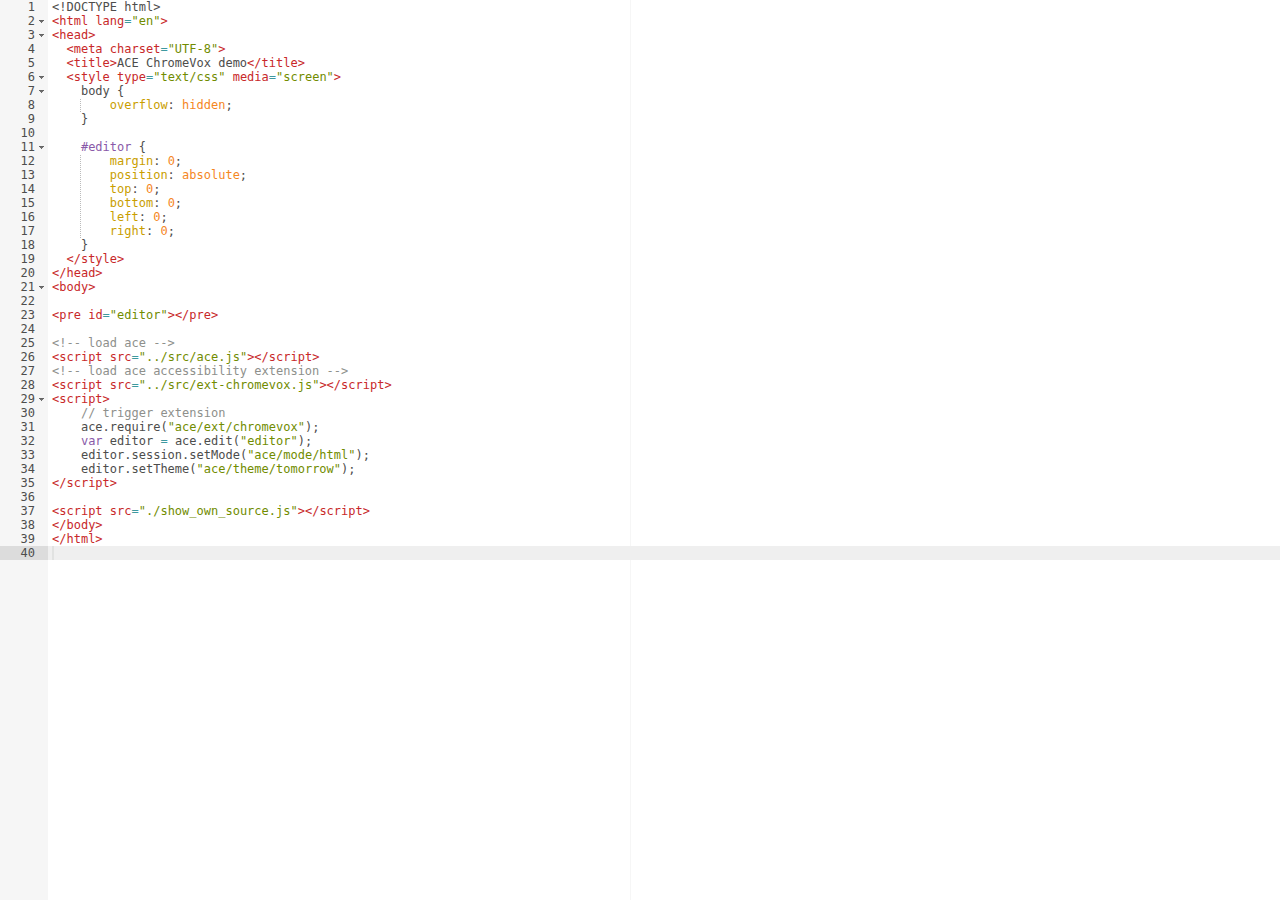
<file: ace-builds/demo/chromevox.html>
<!DOCTYPE html>
<html lang="en">
<head>
  <meta charset="UTF-8">
  <title>ACE ChromeVox demo</title>
  <style type="text/css" media="screen">
    body {
        overflow: hidden;
    }

    #editor {
        margin: 0;
        position: absolute;
        top: 0;
        bottom: 0;
        left: 0;
        right: 0;
    }
  </style>
</head>
<body>

<pre id="editor"></pre>

<!-- load ace -->
<script src="../src/ace.js"></script>
<!-- load ace accessibility extension -->
<script src="../src/ext-chromevox.js"></script>
<script>
    // trigger extension
    ace.require("ace/ext/chromevox");
    var editor = ace.edit("editor");
    editor.session.setMode("ace/mode/html");
    editor.setTheme("ace/theme/tomorrow");
</script>

<script src="./show_own_source.js"></script>
</body>
</html>
</file>
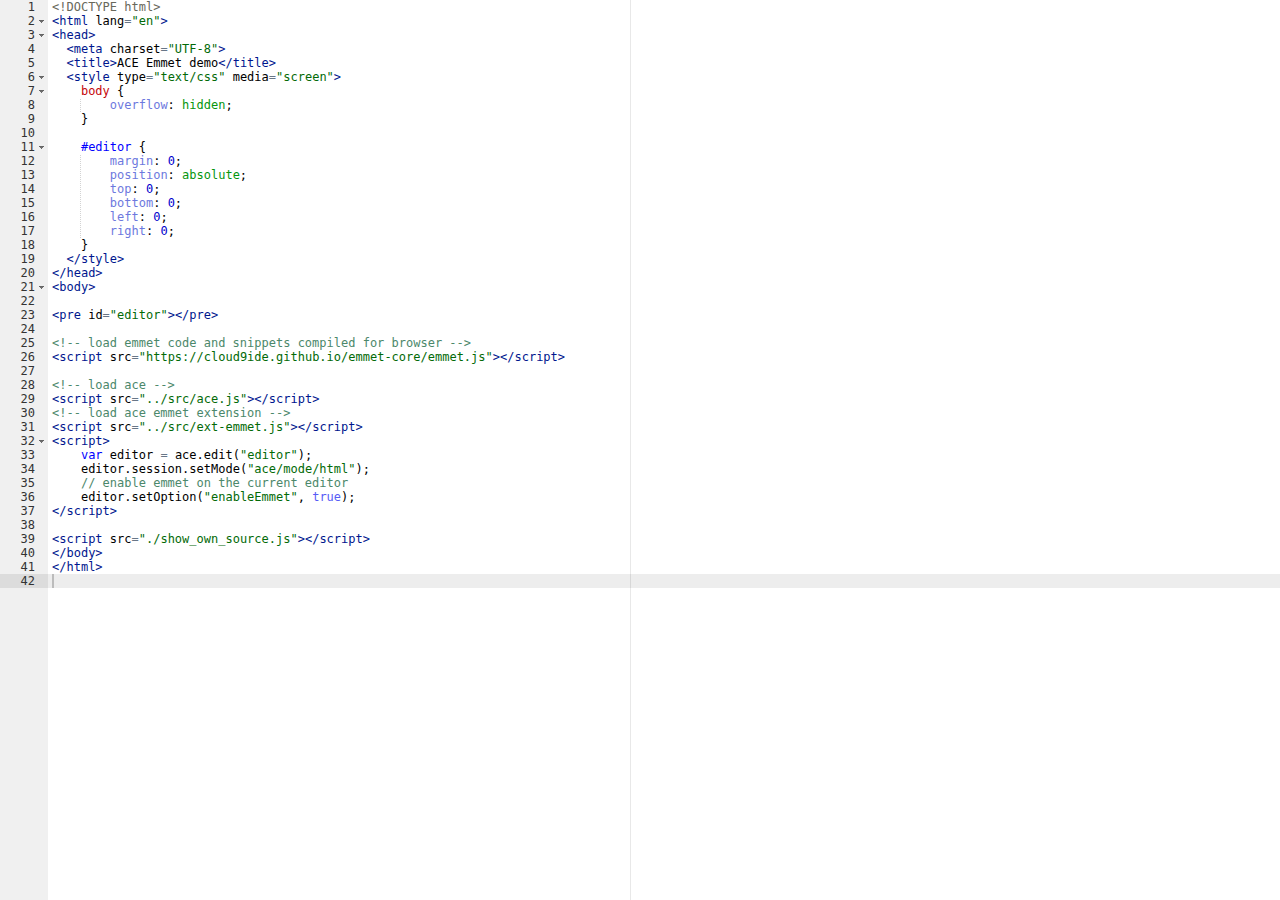
<file: ace-builds/demo/emmet.html>
<!DOCTYPE html>
<html lang="en">
<head>
  <meta charset="UTF-8">
  <title>ACE Emmet demo</title>
  <style type="text/css" media="screen">
    body {
        overflow: hidden;
    }
    
    #editor { 
        margin: 0;
        position: absolute;
        top: 0;
        bottom: 0;
        left: 0;
        right: 0;
    }
  </style>
</head>
<body>

<pre id="editor"></pre>

<!-- load emmet code and snippets compiled for browser -->
<script src="https://cloud9ide.github.io/emmet-core/emmet.js"></script>

<!-- load ace -->
<script src="../src/ace.js"></script>
<!-- load ace emmet extension -->
<script src="../src/ext-emmet.js"></script>
<script>
    var editor = ace.edit("editor");
    editor.session.setMode("ace/mode/html");
    // enable emmet on the current editor
    editor.setOption("enableEmmet", true);
</script>

<script src="./show_own_source.js"></script>
</body>
</html>
</file>
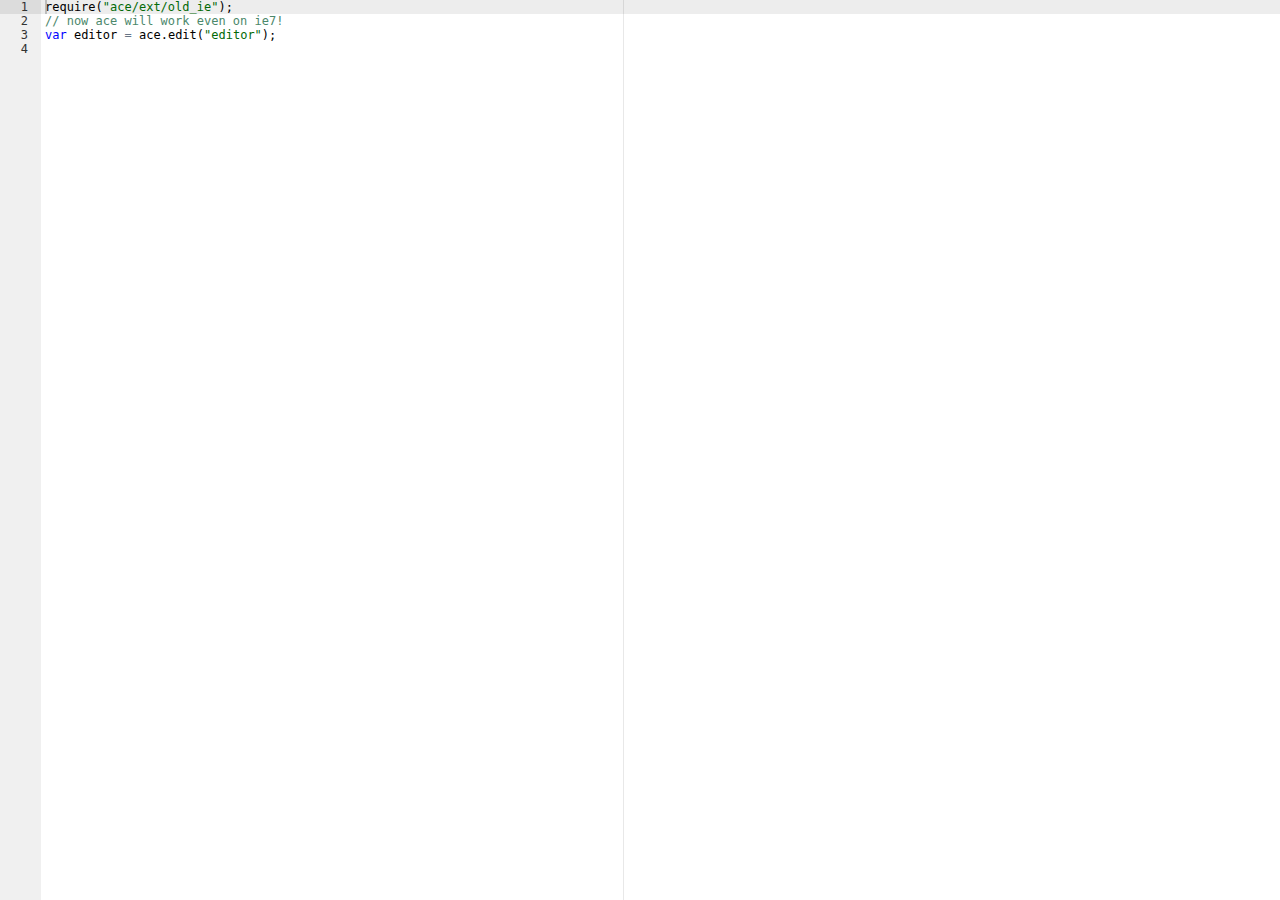
<file: ace-builds/demo/ie7.html>
<!DOCTYPE html>
<html lang="en">
<head>
  <meta charset="UTF-8">
  <meta http-equiv="X-UA-Compatible" content="IE=edge,chrome=1">
  <title>ACE Editor StatusBar Demo</title>
  <style type="text/css" media="screen">
    /*!important without this top: 0; bottom: 0 doesn't work on old ie */
    body, html {
        position: absolute;
        top: 0px; bottom: 0; left: 0; right: 0;
        margin:0; padding:0;
        overflow:hidden
    }
    
    #editor { 
        margin: 0;
        position: absolute;
        top: 0; bottom: 0; left: 0; right: 0;
    }
  </style>
</head>
<body>

<pre id="editor">
require("ace/ext/old_ie");
// now ace will work even on ie7!
var editor = ace.edit("editor");
</pre>
    
<script src="../src/ace.js"></script>
<script src="../src/ext-old_ie.js"></script>
<script>
    // before creating an editor patch up things for old ie
    require("ace/ext/old_ie");
    // now ace will work even on ie7!
    var editor = ace.edit("editor");
    editor.setTheme("ace/theme/textmate");
    editor.session.setMode("ace/mode/javascript");
</script>


</body>
</html>
</file>
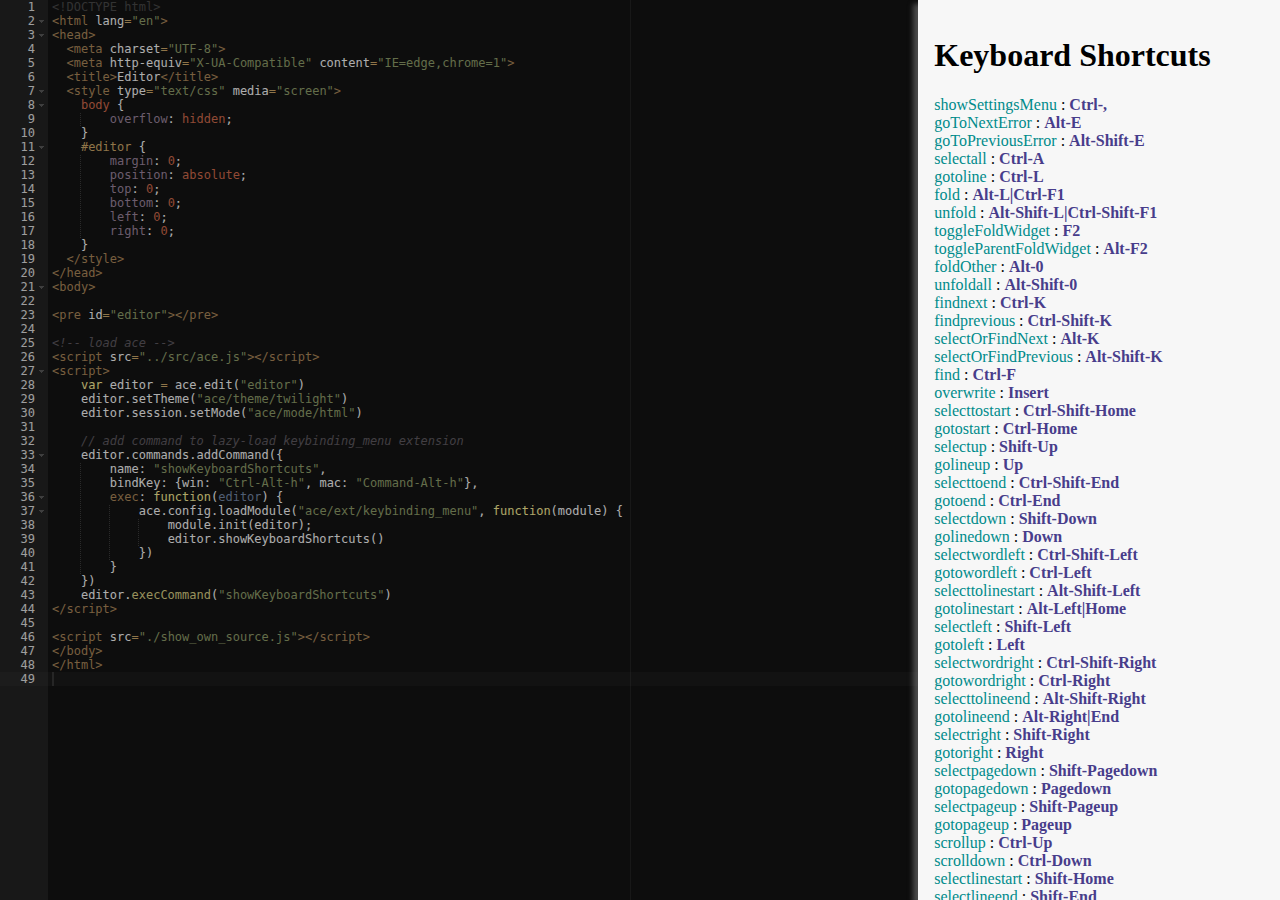
<file: ace-builds/demo/keyboard_shortcuts.html>
<!DOCTYPE html>
<html lang="en">
<head>
  <meta charset="UTF-8">
  <meta http-equiv="X-UA-Compatible" content="IE=edge,chrome=1">
  <title>Editor</title>
  <style type="text/css" media="screen">
    body {
        overflow: hidden;
    }    
    #editor { 
        margin: 0;
        position: absolute;
        top: 0;
        bottom: 0;
        left: 0;
        right: 0;
    }
  </style>
</head>
<body>

<pre id="editor"></pre>
    
<!-- load ace -->
<script src="../src/ace.js"></script>
<script>
    var editor = ace.edit("editor")
    editor.setTheme("ace/theme/twilight")
    editor.session.setMode("ace/mode/html")
    
    // add command to lazy-load keybinding_menu extension
    editor.commands.addCommand({
        name: "showKeyboardShortcuts",
        bindKey: {win: "Ctrl-Alt-h", mac: "Command-Alt-h"},
        exec: function(editor) {
            ace.config.loadModule("ace/ext/keybinding_menu", function(module) {
                module.init(editor);
                editor.showKeyboardShortcuts()
            })
        }
    })
    editor.execCommand("showKeyboardShortcuts")
</script>

<script src="./show_own_source.js"></script>
</body>
</html>
</file>
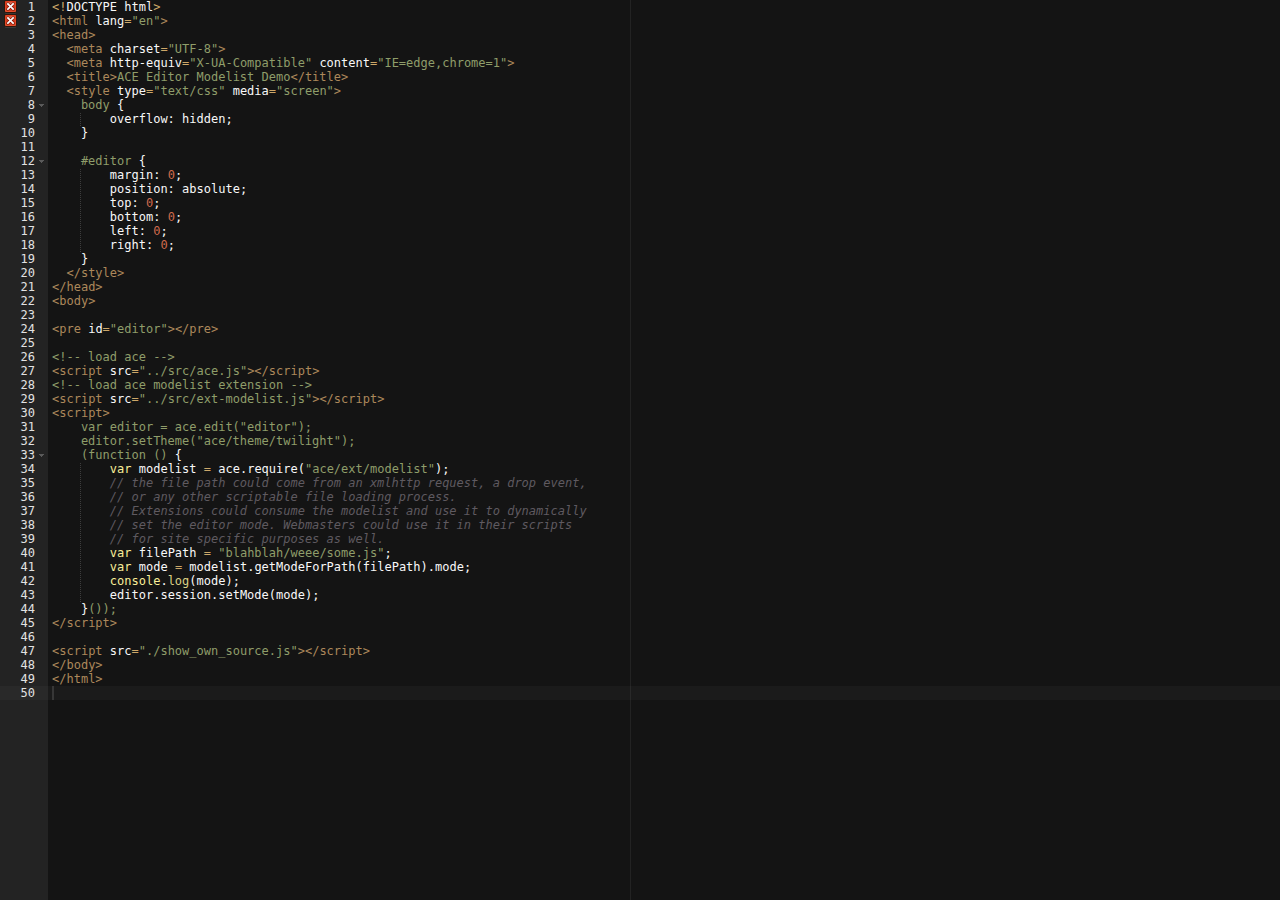
<file: ace-builds/demo/modelist.html>
<!DOCTYPE html>
<html lang="en">
<head>
  <meta charset="UTF-8">
  <meta http-equiv="X-UA-Compatible" content="IE=edge,chrome=1">
  <title>ACE Editor Modelist Demo</title>
  <style type="text/css" media="screen">
    body {
        overflow: hidden;
    }
    
    #editor { 
        margin: 0;
        position: absolute;
        top: 0;
        bottom: 0;
        left: 0;
        right: 0;
    }
  </style>
</head>
<body>

<pre id="editor"></pre>
    
<!-- load ace -->
<script src="../src/ace.js"></script>
<!-- load ace modelist extension -->
<script src="../src/ext-modelist.js"></script>
<script>
    var editor = ace.edit("editor");
    editor.setTheme("ace/theme/twilight");
    (function () {
        var modelist = ace.require("ace/ext/modelist");
        // the file path could come from an xmlhttp request, a drop event,
        // or any other scriptable file loading process.
        // Extensions could consume the modelist and use it to dynamically
        // set the editor mode. Webmasters could use it in their scripts
        // for site specific purposes as well.
        var filePath = "blahblah/weee/some.js";
        var mode = modelist.getModeForPath(filePath).mode;
        console.log(mode);
        editor.session.setMode(mode);
    }());
</script>

<script src="./show_own_source.js"></script>
</body>
</html>
</file>
<file: css/style.css>
body {
    margin: 0;
    font-family: 'Helvetica', sans-serif;
    min-width: auto;
}

a {
    text-decoration: none;
}

.displayb:hover, .block2:hover, .massiv:hover {
    /* элемент тени если наведен курсор */
    -webkit-box-shadow: 0 15px 10px -10px rgba(0, 0, 0, 0.5), 0 1px 0px rgba(0, 0, 0, 0.3);
    -moz-box-shadow: 0 15px 10px -10px rgba(0, 0, 0, 0.5), 0 1px 0px rgba(0, 0, 0, 0.3);
    box-shadow: 0 15px 10px -10px rgba(0, 0, 0, 0.3), 0 1px 0px rgba(0, 0, 0, 0.1);
    /* элемент тени если наведен курсор конец */
}

.main-header {
    background: rgba(26, 26, 26, 1);
    color: white;
    padding: 20px 0;
    margin-bottom: 20px;
}

.header-container {
    text-align: center;
}

.blocks {
    float: left;
    width: 560px;
    min-height: 1px;
}

.displayb {
    min-height: 320px;
    margin-bottom: 20px;
    border: 2px solid #2B587A;
    border-radius: 5px;
    position: relative;
}

.row {
    width: 1170px;
    margin-left: auto;
    margin-right: auto;
    min-height: 700px;
}

.iframeblock {
    border: 0;
    min-height: 221px;
    text-align: left;
    width: 100%;
}

.infotype {
    min-height: 292px;
    text-align: left;
    position: absolute;
    width: 100%;
}

.btn.checkbtn:hover {
    background: #5DE63B;
}

.block_name {
    margin: 5px 20px 5px 0;
    text-align: right;
    display: block;
    font-weight: 600;
}

.massiv {
    border: 2px solid #ccc;
    float: left;
    margin-left: 20px;
    position: relative;
    min-height: 100px;
    border-radius: 5px;
    width: 570px;
    margin-bottom: 20px;
}

.block2 {
    border: 2px solid #ccc;
    float: left;
    margin-left: 20px;
    position: relative;
    border-radius: 5px;
    width: 570px;
    margin-bottom: 20px;
}

.btn {
    display: inline-block;
    padding: 4px 12px;
    margin: 3px 0 6px 10px;
    font-size: 14px;
    line-height: 20px;
    color: #333;
    text-align: center;
    background-color: #f5f5f5;
    border: 1px solid #ccc;
    border-radius: 4px;
}

.newinfo {
    margin-left: 20px;
}

.fa {
    margin-right: 4px;
}

.procent_result {
    width: 120px;
    margin-right: 30px;
    float: right;
    border-radius: 8px;
}

/* Стили модального окна */
.modal-header h2 {
    color: #555;
    font-size: 20px;
    font-weight: normal;
    line-height: 1;
    margin: 0;
}

/* кнопка закрытия окна */
.modal .btn-close {
    color: #aaa;
    cursor: pointer;
    font-size: 30px;
    text-decoration: none;
    position: absolute;
    right: 5px;
    top: 0;
}

.modal .btn-close:hover {
    color: red;
}

/* слой затемнения */
.modal-wrap:before {
    content: "";
    display: none;
    background: rgba(0, 0, 0, 0.6);
    position: fixed;
    top: 0;
    left: 0;
    right: 0;
    bottom: 0;
    z-index: 101;
}

.modal-overlay {
    bottom: 0;
    display: none;
    left: 0;
    position: fixed;
    right: 0;
    top: 0;
    z-index: 102;
}

/* активация слоя затемнения и модального блока */
.modal-open:checked ~ .modal-wrap:before,
.modal-open:checked ~ .modal-wrap .modal-overlay {
    display: block;
}

.modal-open:checked ~ .modal-wrap .modal-dialog {
    -webkit-transform: translate(-50%, 0);
    -ms-transform: translate(-50%, 0);
    -o-transform: translate(-50%, 0);
    transform: translate(-50%, 0);
    top: 20%;
}

/* элементы модального окна */
.modal-dialog {
    background: #fefefe;
    border: #555555 solid 1px;
    border-radius: 5px;
    position: fixed;
    left: 50%;
    top: -100%;
    -webkit-transform: translate(-50%, -500%);
    -ms-transform: translate(-50%, -500%);
    -o-transform: translate(-50%, -500%);
    transform: translate(-50%, -500%);
    -webkit-transition: -webkit-transform 0.4s ease-out;
    -moz-transition: -moz-transform 0.4s ease-out;
    -o-transition: -o-transform 0.4s ease-out;
    transition: transform 0.4s ease-out;
    width: 80%;
    max-width: 500px;
    z-index: 103;
}

.modal-body {
    padding: 20px;
}

.modal-body p {
    margin: 0;
}

.modal-header,
.modal-footer {
    padding: 20px 20px;
}

.modal-header {
    border-bottom: #eaeaea solid 1px;
}

.modal-header h2 {
    font-size: 20px;
    margin: 0;
}

.modal-footer {
    border-top: #eaeaea solid 1px;
    text-align: right;
}

/* адаптивные картинки в модальном блоке */
.modal-body img {
    max-width: 100%;
    height: auto;
}

.btn-primary {
    background: #428bca;
    border-color: #357ebd;
    color: #fff;
}

.btn-primary:hover {
    background: #66A1D3;
}
</file>
<file: ace-builds/demo/bookmarklet/style.css>
body {
    margin:0;
    padding:0;
    background-color:#e6f5fc;
    
}

H2, H3, H4 {
    font-family:Trebuchet MS;
    font-weight:bold;
    margin:0;
    padding:0;
}

H2 {
    font-size:28px;
    color:#263842;
    padding-bottom:6px;
}

H3 {
    font-family:Trebuchet MS;
    font-weight:bold;
    font-size:22px;
    color:#253741;
    margin-top:43px;
    margin-bottom:8px;
}

H4 {
    font-family:Trebuchet MS;
    font-weight:bold;
    font-size:21px;
    color:#222222;
    margin-bottom:4px;
}

P {
    padding:13px 0;
    margin:0;
    line-height:22px;
}

UL{
    line-height : 22px;
}

PRE{
    background : #333;
    color : white;
    padding : 10px;
}

#header {
    height : 227px;
    position:relative;
    overflow:hidden;
    background: url(images/background.png) repeat-x 0 0;
    border-bottom:1px solid #c9e8fa;   
}

#header .content .signature {
    font-family:Trebuchet MS;
    font-size:11px;
    color:#ebe4d6;
    position:absolute;
    bottom:5px;
    right:42px;
    letter-spacing : 1px;
}

.content {
    width:970px;
    position:relative;
    margin:0 auto;
}

#header .content {
    height:184px;
    margin-top:22px;
}

#header .content .logo {
    width  : 282px;
    height : 184px;
    background:url(images/logo.png) no-repeat 0 0;
    position:absolute;
    top:0;
    left:0;
}

#header .content .title {
    width  : 605px;
    height : 58px;
    background:url(images/ace.png) no-repeat 0 0;
    position:absolute;
    top:98px;
    left:329px;
}

#wrapper {
    background:url(images/body_background.png) repeat-x 0 0;
    min-height:250px;
}

#wrapper .content {
    font-family:Arial;
    font-size:14px;
    color:#222222;
    width:1000px;
}

#wrapper .content .column1 {
    position:relative;
    float:left;
    width:315px;
    margin-right:31px;
}

#wrapper .content .column2 {
    position:relative;
    overflow:hidden;
    float:left;
    width:600px;
    padding-top:47px;
}

.fork_on_github {
    width:310px;
    height:80px;
    background:url(images/fork_on_github.png) no-repeat 0 0;
    position:relative;
    overflow:hidden;
    margin-top:49px;
    cursor:pointer;
}

.fork_on_github:hover {
    background-position:0 -80px;
}

.divider {
    height:3px;
    background-color:#bedaea;
    margin-bottom:3px;
}

.menu {
    padding:23px 0 0 24px;
}

UL.content-list {
    padding:15px;
    margin:0;
}

UL.menu-list {
    padding:0;
    margin:0 0 20px 0;
    list-style-type:none;
    line-height : 16px;
}

UL.menu-list LI {
    color:#2557b4;
    font-family:Trebuchet MS;
    font-size:14px;
    padding:7px 0;
    border-bottom:1px dotted #d6e2e7;
}

UL.menu-list LI:last-child {
    border-bottom:0;
}

A {
    color:#2557b4;
    text-decoration:none;
}

A:hover {
    text-decoration:underline;
}

P#first{
    background : rgba(255,255,255,0.5);
    padding : 20px;
    font-size : 16px;
    line-height : 24px;
    margin : 0 0 20px 0;
}

#footer {
    height:40px;
    position:relative;
    overflow:hidden;
    background:url(images/bottombar.png) repeat-x 0 0;
    position:relative;
    margin-top:40px;
}

UL.menu-footer {
    padding:0;
    margin:8px 11px 0 0;
    list-style-type:none;
    float:right;
}

UL.menu-footer LI {
    color:white;
    font-family:Arial;
    font-size:12px;
    display:inline-block;
    margin:0 1px;
}

UL.menu-footer LI A {
    color:#8dd0ff;
    text-decoration:none;
}

UL.menu-footer LI A:hover {
    text-decoration:underline;
}
</file>
<file: ace-builds/demo/kitchen-sink/styles.css>
html {
    height: 100%;
    width: 100%;
    overflow: hidden;
}

body {
    overflow: hidden;
    margin: 0;
    padding: 0;
    height: 100%;
    width: 100%;
    font-family: Arial, Helvetica, sans-serif, Tahoma, Verdana, sans-serif;
    font-size: 12px;
    background: rgb(14, 98, 165);
    color: white;
}

#c9-logo, #ace-logo {
    padding: 0;
    border: none;
}

#editor-container {
    position: absolute;
    top:  0px;
    left: 280px;
    bottom: 0px;
    right: 0px;
    background: white;
}

#controls {
    padding: 5px;
}

#controls td {
    text-align: right;
}

#controls td + td {
    text-align: left;
}
.ace_status-indicator {
    color: gray;
    position: absolute;
    right: 0;
    border-left: 1px solid;
}

/* .ace_text-input {
    z-index: 10!important;
    opacity: 1!important;
    background: rgb(84, 0, 255)!important;
    color: rgb(255, 255, 255)!important;
    width: 10em!important;
}*/
</file>
